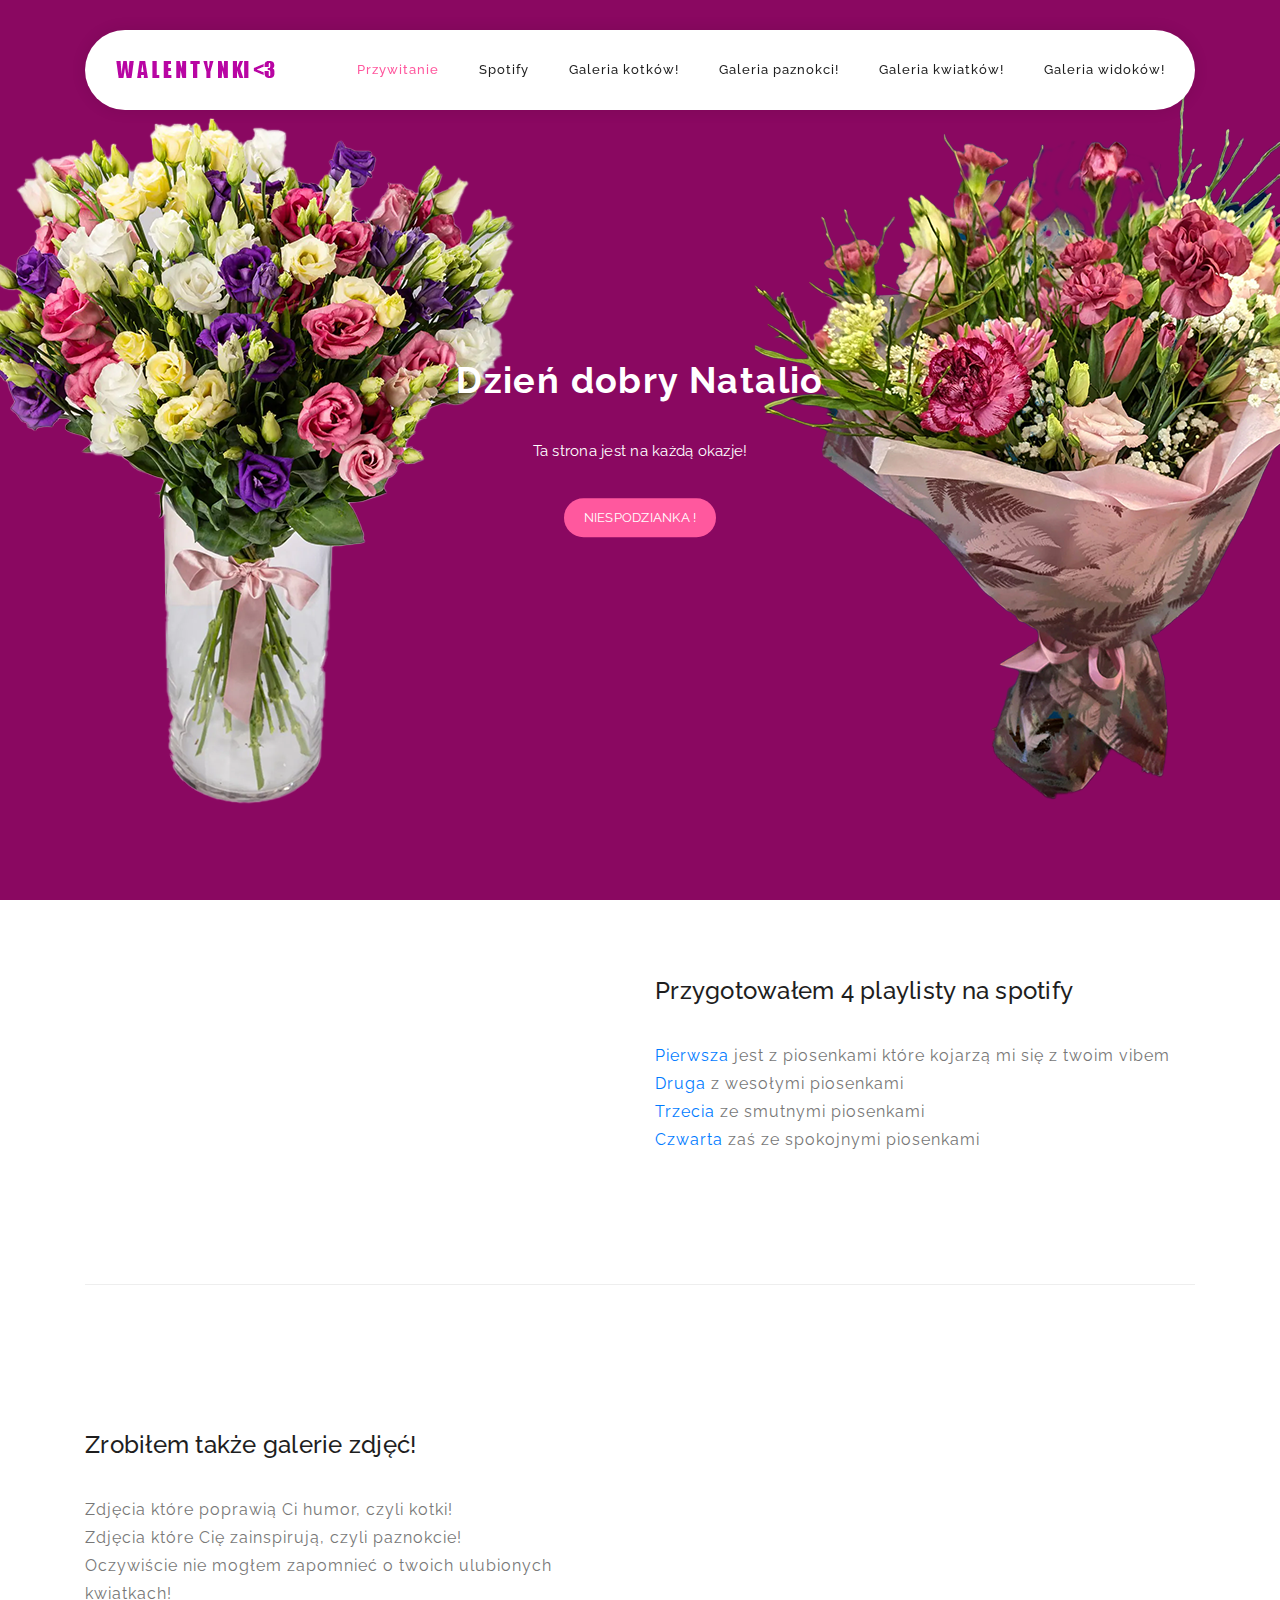
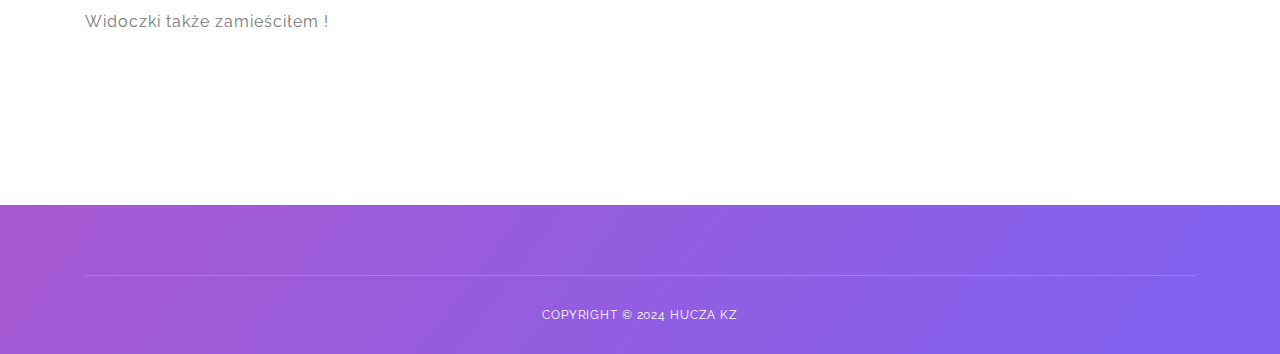
<file: index.html>
<!DOCTYPE html>
<html lang="en">

  <head>

    <meta charset="utf-8">
    <meta name="viewport" content="width=device-width, initial-scale=1, shrink-to-fit=no">
    <meta name="description" content="">
    <meta name="author" content="">
    <link href="https://fonts.googleapis.com/css?family=Raleway:100,300,400,500,700,900" rel="stylesheet">

    <title>Dzień walentynkowy!</title>


    <!-- Additional CSS Files -->
    <link rel="stylesheet" type="text/css" href="bootstrap.min.css">

    <link rel="stylesheet" type="text/css" href="font-awesome.css">

    <link rel="stylesheet" href="templatemo-softy-pinko.css">

    </head>
    
    <body>
    
   
    <div id="preloader">
        <div class="jumper">
            <div></div>
            <div></div>
            <div></div>
        </div>
    </div>  
   
    
    
   
    <header class="header-area header-sticky">
        <div class="container">
            <div class="row">
                <div class="col-12">
                    <nav class="main-nav">
                        
                        <a href="#" class="logo">
                            <img src="tak.png" alt=""/>
                        </a>

                        <ul class="nav">
                            <li><a href="#welcome" class="active">Przywitanie</a></li>
                            <li><a href="#features">Spotify</a></li>
                            <li><a href="galeria.html">Galeria kotków!</a></li>
                            <li><a href="galeria2.html">Galeria paznokci!</a></li>
                            <li><a href="galeria3.html">Galeria kwiatków!</a></li>
                            <li><a href="galeria4.html">Galeria widoków!</a></li>
                        </ul>
                        <a class='menu-trigger'>
                            <span>Menu</span>
                        </a>
                        <!-- ***** Menu End ***** -->
                    </nav>
                </div>
            </div>
        </div>
    </header>
    <!-- ***** Header Area End ***** -->

    <!-- ***** Welcome Area Start ***** -->
    <div class="welcome-area" id="welcome">

        <!-- ***** Header Text Start ***** -->
        <div class="header-text">
            <div class="container">
                <div class="row">
                    <div class="offset-xl-3 col-xl-6 offset-lg-2 col-lg-8 col-md-12 col-sm-12">
                        <h1><strong>Dzień dobry Natalio </strong></h1>
                        <p>Ta strona jest na każdą okazje!</p>
                        <a href="#features" class="main-button-slider">Niespodzianka !</a>
                    </div>
                </div>
            </div>
        </div>
        <!-- ***** Header Text End ***** -->
    </div>
    <!-- ***** Welcome Area End ***** -->


                     

    <!-- ***** Features Big Item Start ***** -->
    <section class="section padding-top-70 padding-bottom-0" id="features">
        <div class="container">
            <div class="row">
                <div class="col-lg-5 col-md-12 col-sm-12 align-self-center" data-scroll-reveal="enter left move 30px over 0.6s after 0.4s">
                    <img src="left-image.jpg" class="rounded img-fluid d-block mx-auto" alt="App">
                </div>
                <div class="col-lg-1"></div>
                <div class="col-lg-6 col-md-12 col-sm-12 align-self-center mobile-top-fix">
                    <div class="left-heading">
                        <h2 class="section-title">Przygotowałem 4 playlisty na spotify</h2>
                    </div>
                    <div class="left-text">
                        <p><a href="https://open.spotify.com/playlist/1sFupx4uIuxui3lH88UB7s?si=998b97cf37724c40">Pierwsza</a> jest z piosenkami które kojarzą mi się z twoim vibem <br>
                           <a href="https://open.spotify.com/playlist/5aAUSYnxn0DNm8LVmJOVb5?si=1ad66cbda58842b8">Druga</a> z wesołymi piosenkami <br>
                           <a href="https://open.spotify.com/playlist/7mNsiKdCNtnlymwlHcGrcK?si=9ebf516b6d144d89">Trzecia</a> ze smutnymi piosenkami <br>
                           <a href="https://open.spotify.com/playlist/5DYxeDAfXw1jCLwtUUW48h?si=2c1bac563b894165">Czwarta</a> zaś ze spokojnymi piosenkami</p>
                    </div>
                </div>
            </div>
            <div class="row">
                <div class="col-lg-12">
                    <div class="hr"></div>
                </div>
            </div>
        </div>
    </section>
    <!-- ***** Features Big Item End ***** -->

    <!-- ***** Features Big Item Start ***** -->
    <section class="section padding-bottom-100">
        <div class="container">
            <div class="row">
                <div class="col-lg-6 col-md-12 col-sm-12 align-self-center mobile-bottom-fix">
                    <div class="left-heading">
                        <h2 class="section-title">Zrobiłem także galerie zdjęć!</h2>
                    </div>
                    <div class="left-text">
                        <p>Zdjęcia które poprawią Ci humor, czyli kotki! <br>
                           Zdjęcia które Cię zainspirują, czyli paznokcie!<br>
                           Oczywiście nie mogłem zapomnieć o twoich ulubionych kwiatkach!<br>
                           Widoczki także zamieściłem ! </p>
                    </div>
                </div>
                <div class="col-lg-1"></div>
                <div class="col-lg-5 col-md-12 col-sm-12 align-self-center mobile-bottom-fix-big" data-scroll-reveal="enter right move 30px over 0.6s after 0.4s">
                   <a href="galeria.html"> <img src="right-image.png" class="rounded img-fluid d-block mx-auto" alt="App" > </a>
                </div>
            </div>
        </div>
    </section>
    <!-- ***** Features Big Item End ***** -->




    
    
    <!-- ***** Footer Start ***** -->
    <footer>
        <div class="container">
            <div class="row">
                <div class="col-lg-12 col-md-12 col-sm-12">
                    <ul class="social">

                    </ul>
                </div>
            </div>
            <div class="row">
                <div class="col-lg-12">
                    <p class="copyright">Copyright &copy; 2024 hucza KZ</p>
                </div>
            </div>
        </div>
    </footer>
    
    <!-- jQuery -->
    <script src="jquery-2.1.0.min.js"></script>

    <!-- Bootstrap -->
    <script src="popper.js"></script>
    <script src="bootstrap.min.js"></script>

    <!-- Plugins -->
    <script src="scrollreveal.min.js"></script>
    <script src="waypoints.min.js"></script>
    <script src="jquery.counterup.min.js"></script>
    <script src="imgfix.min.js"></script> 
    
    <!-- Global Init -->
    <script src="custom.js"></script>

  </body>
</html>
</file>
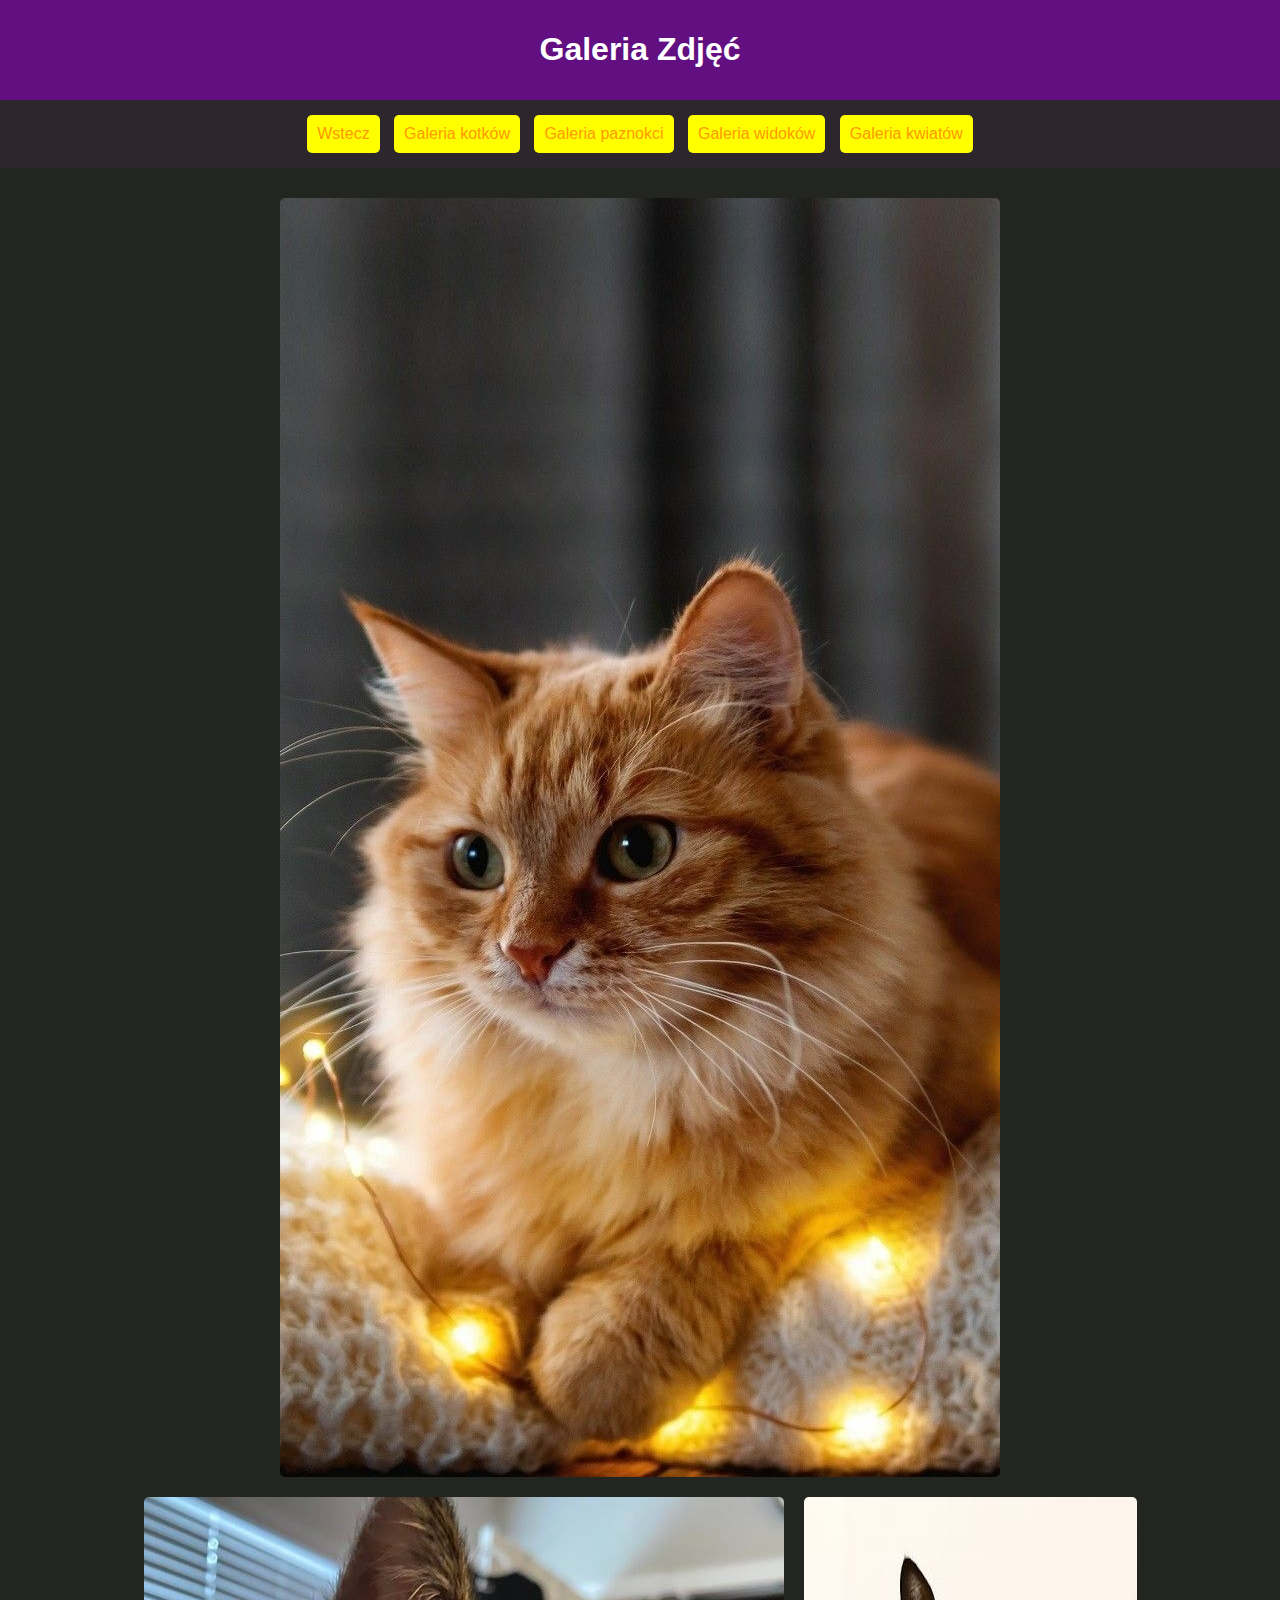
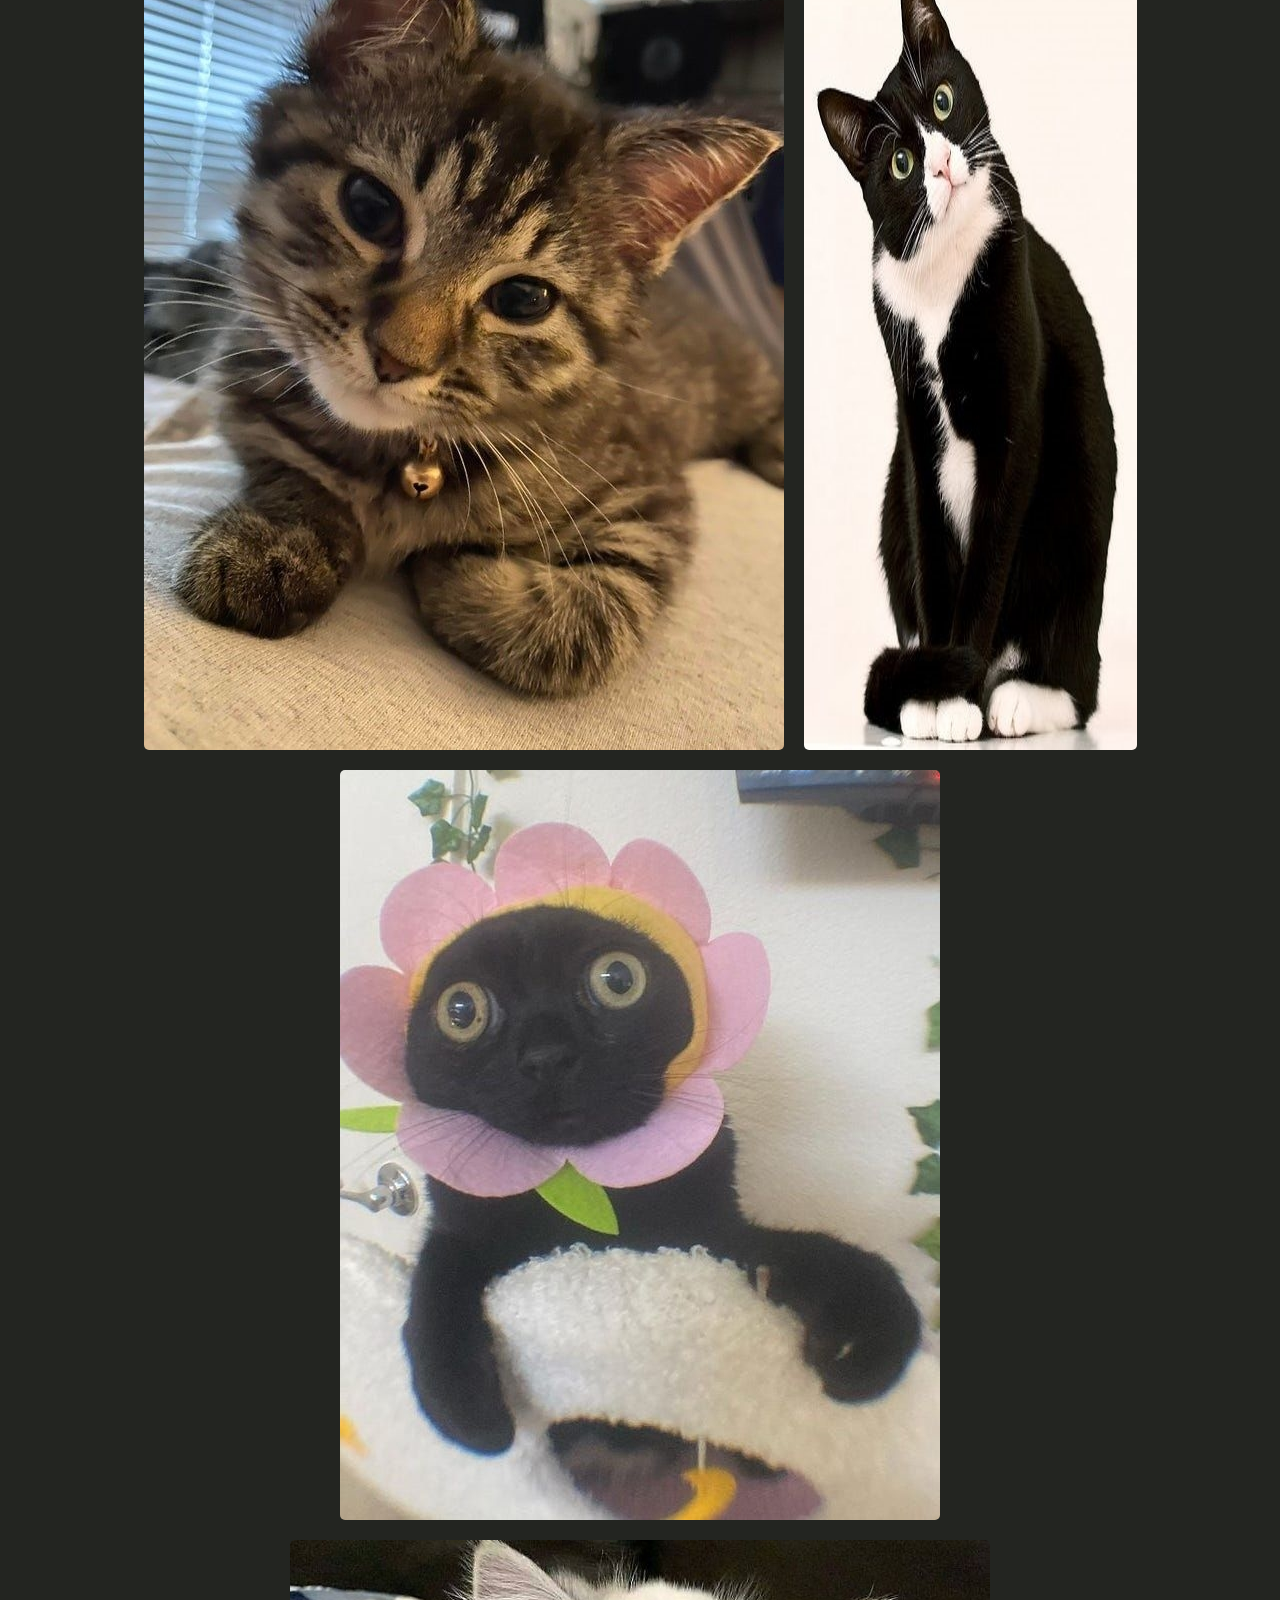
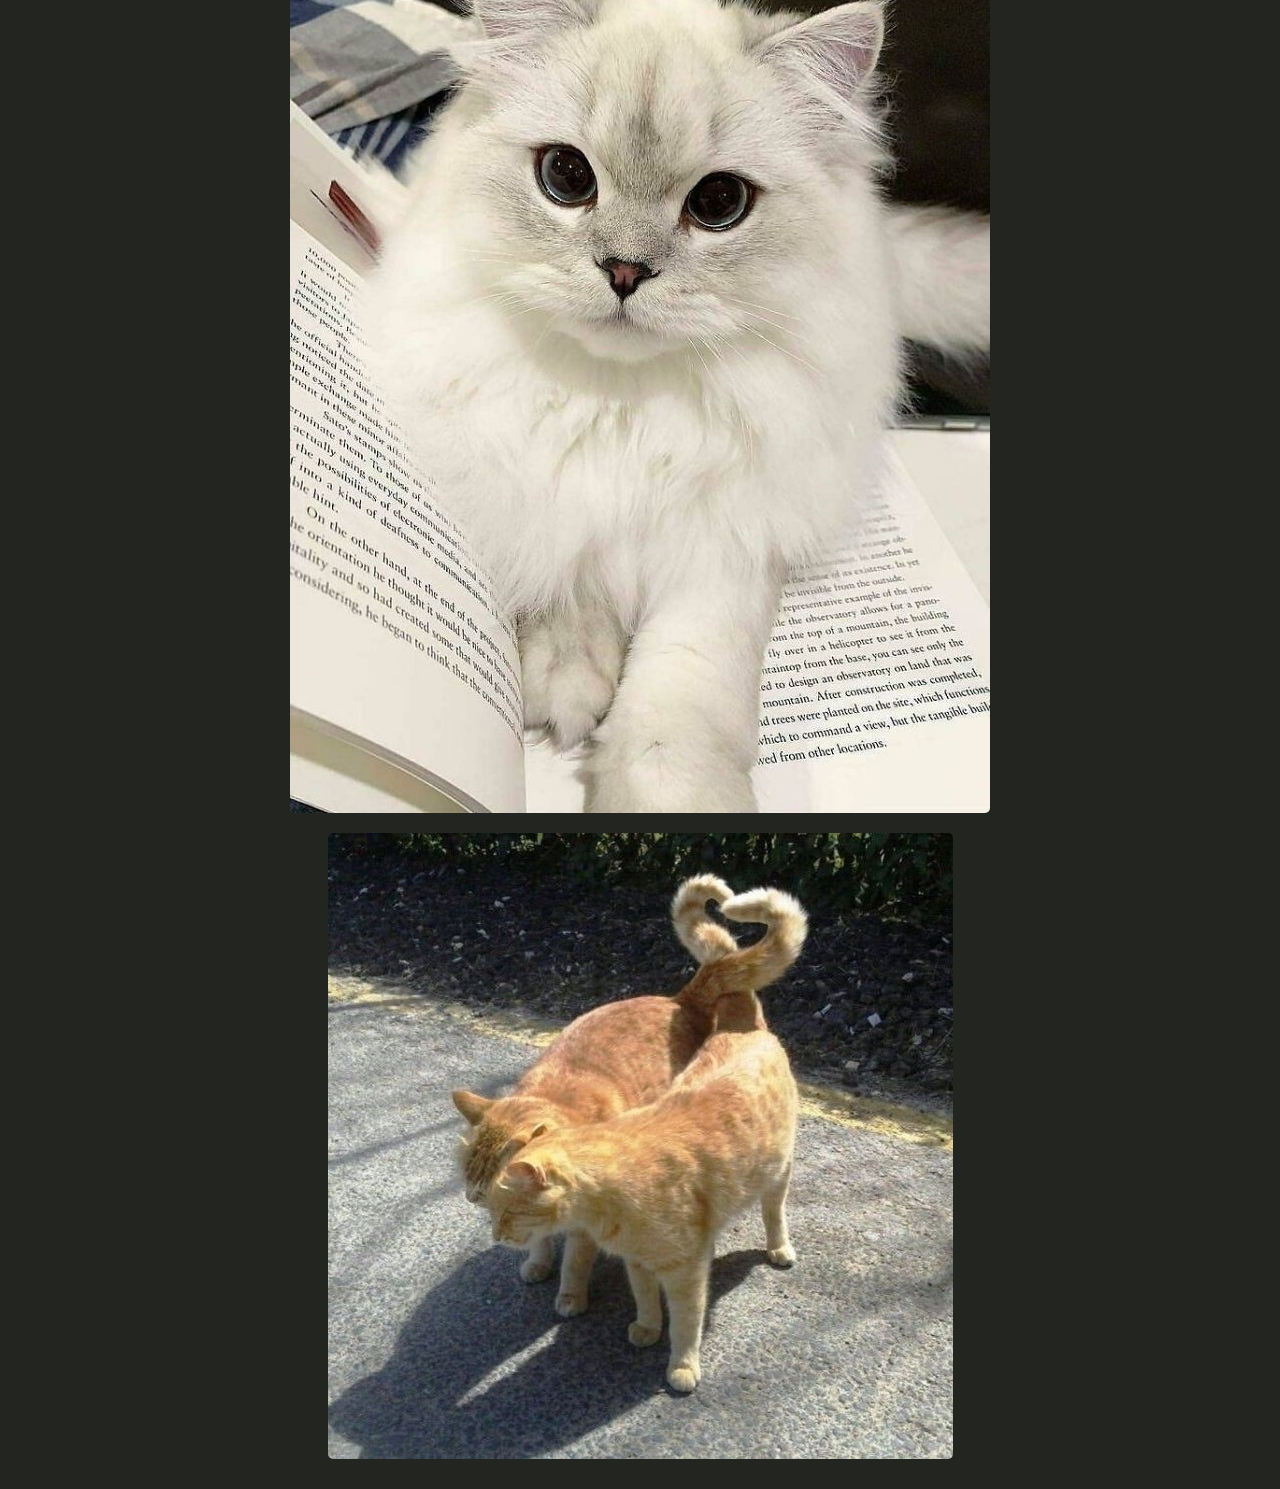
<file: galeria.html>
<!DOCTYPE html>
<html lang="en">
<head>
    <meta charset="UTF-8">
    <meta name="viewport" content="width=device-width, initial-scale=1.0">
    <title>Galeria Zdjęć</title>
    <style>
        body {
            background-color: rgb(35, 37, 33);
            margin: 0;
            font-family: Arial, sans-serif;
        }

        header {
            background-color: rgb(97, 15, 129);
            padding: 10px;
            text-align: center;
            color: white;
        }

        nav {
            background-color: rgb(46, 38, 45);
            text-align: center;
            padding: 10px;
        }

        nav a {
            display: inline-block;
            padding: 10px;
            margin: 5px;
            background-color: #ff0;
            color: #f90;
            text-decoration: none;
            border-radius: 5px;
        }

        section {
            display: flex;
            flex-wrap: wrap;
            justify-content: center;
            padding: 20px;
        }

        img {
            
    max-width: 100%;
    max-height: 100%;
    height: auto;
    margin: 10px;
    border-radius: 5px;
}

        
    </style>
</head>
<body>

    <header>
        <h1>Galeria Zdjęć</h1>
    </header>

    <nav>
        <a href="index.html">Wstecz</a>
        <a href="galeria.html">Galeria kotków</a>
        <a href="galeria2.html">Galeria paznokci</a>
        <a href="galeria3.html">Galeria widoków</a>
        <a href="galeria4.html">Galeria kwiatów</a>
    </nav>

    <section>
        <img src="kot11.jpg">
        <img src="kot22.jpg">
        <img src="kot33.jpg">
        <img src="kot44.jpg">
        <img src="kot55.jpg">
        <img src="kot66.jpg">
    </section>

</body>
</html>
</file>
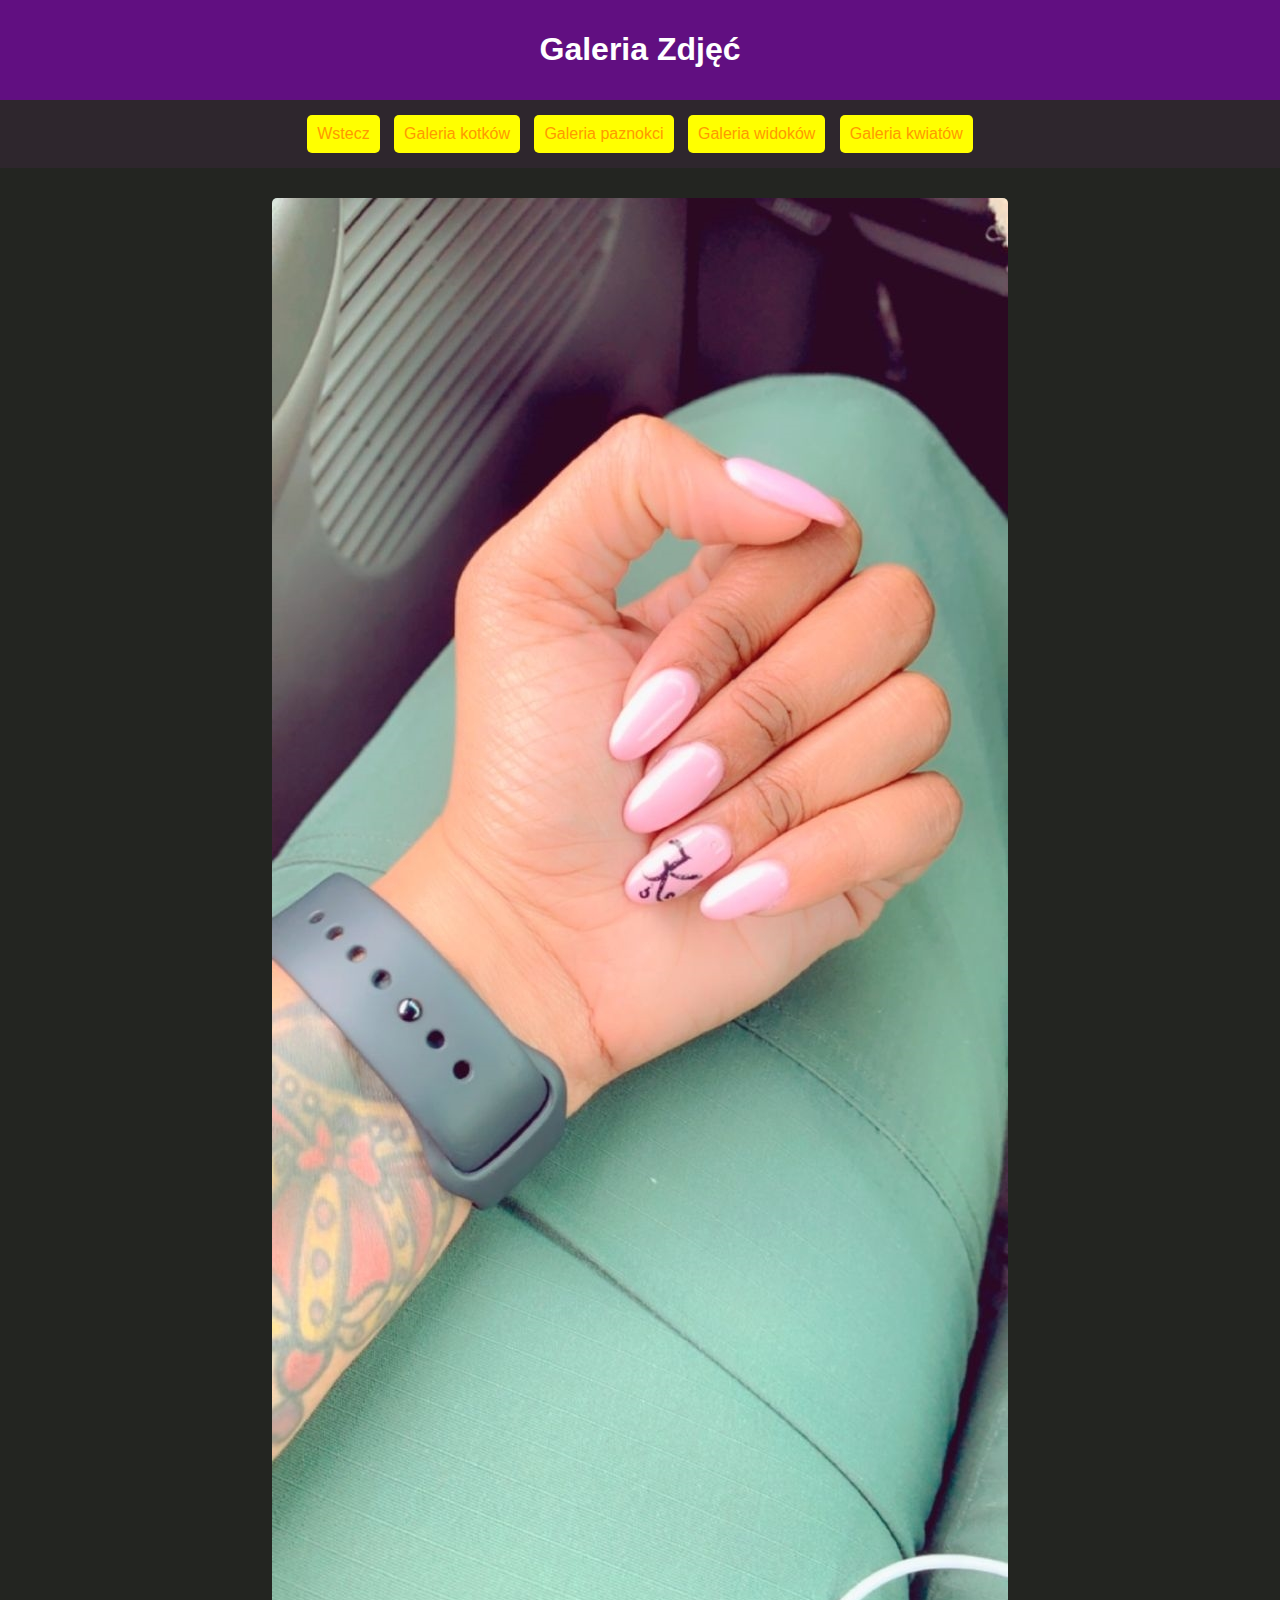
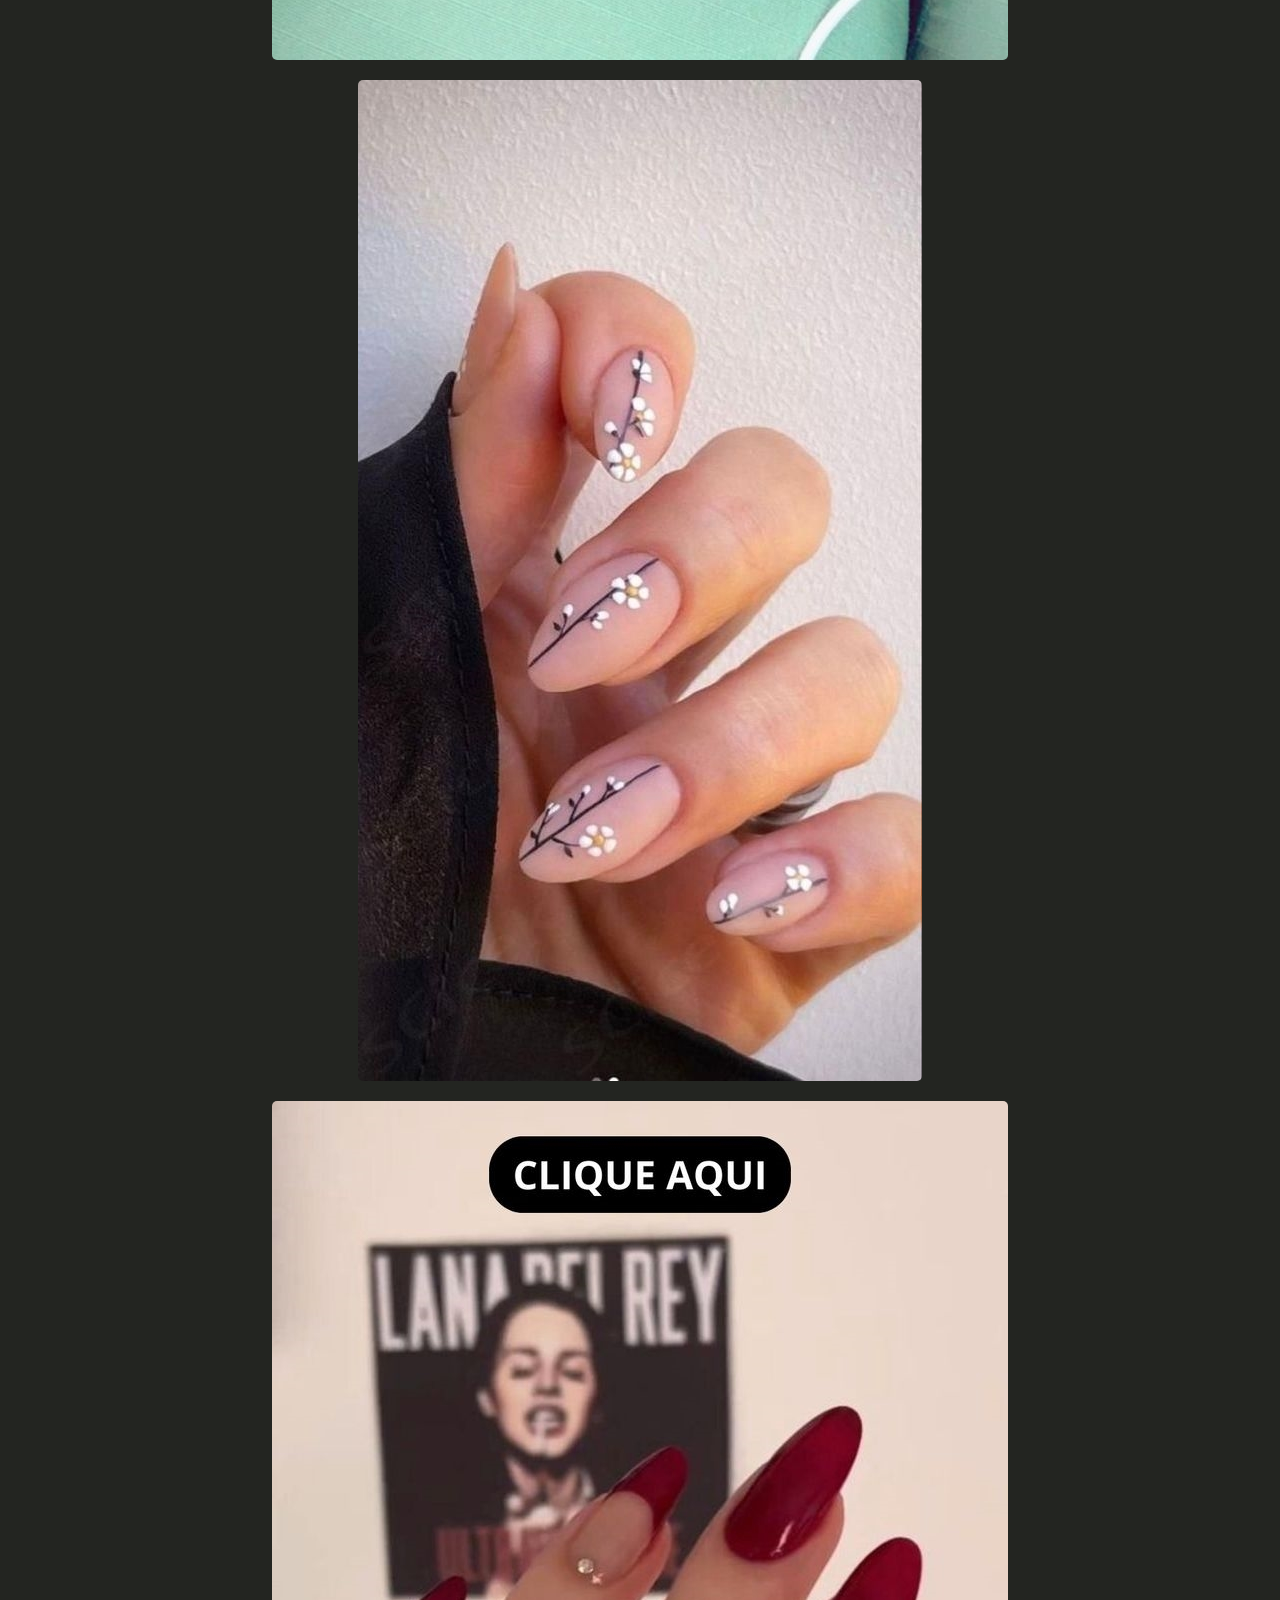
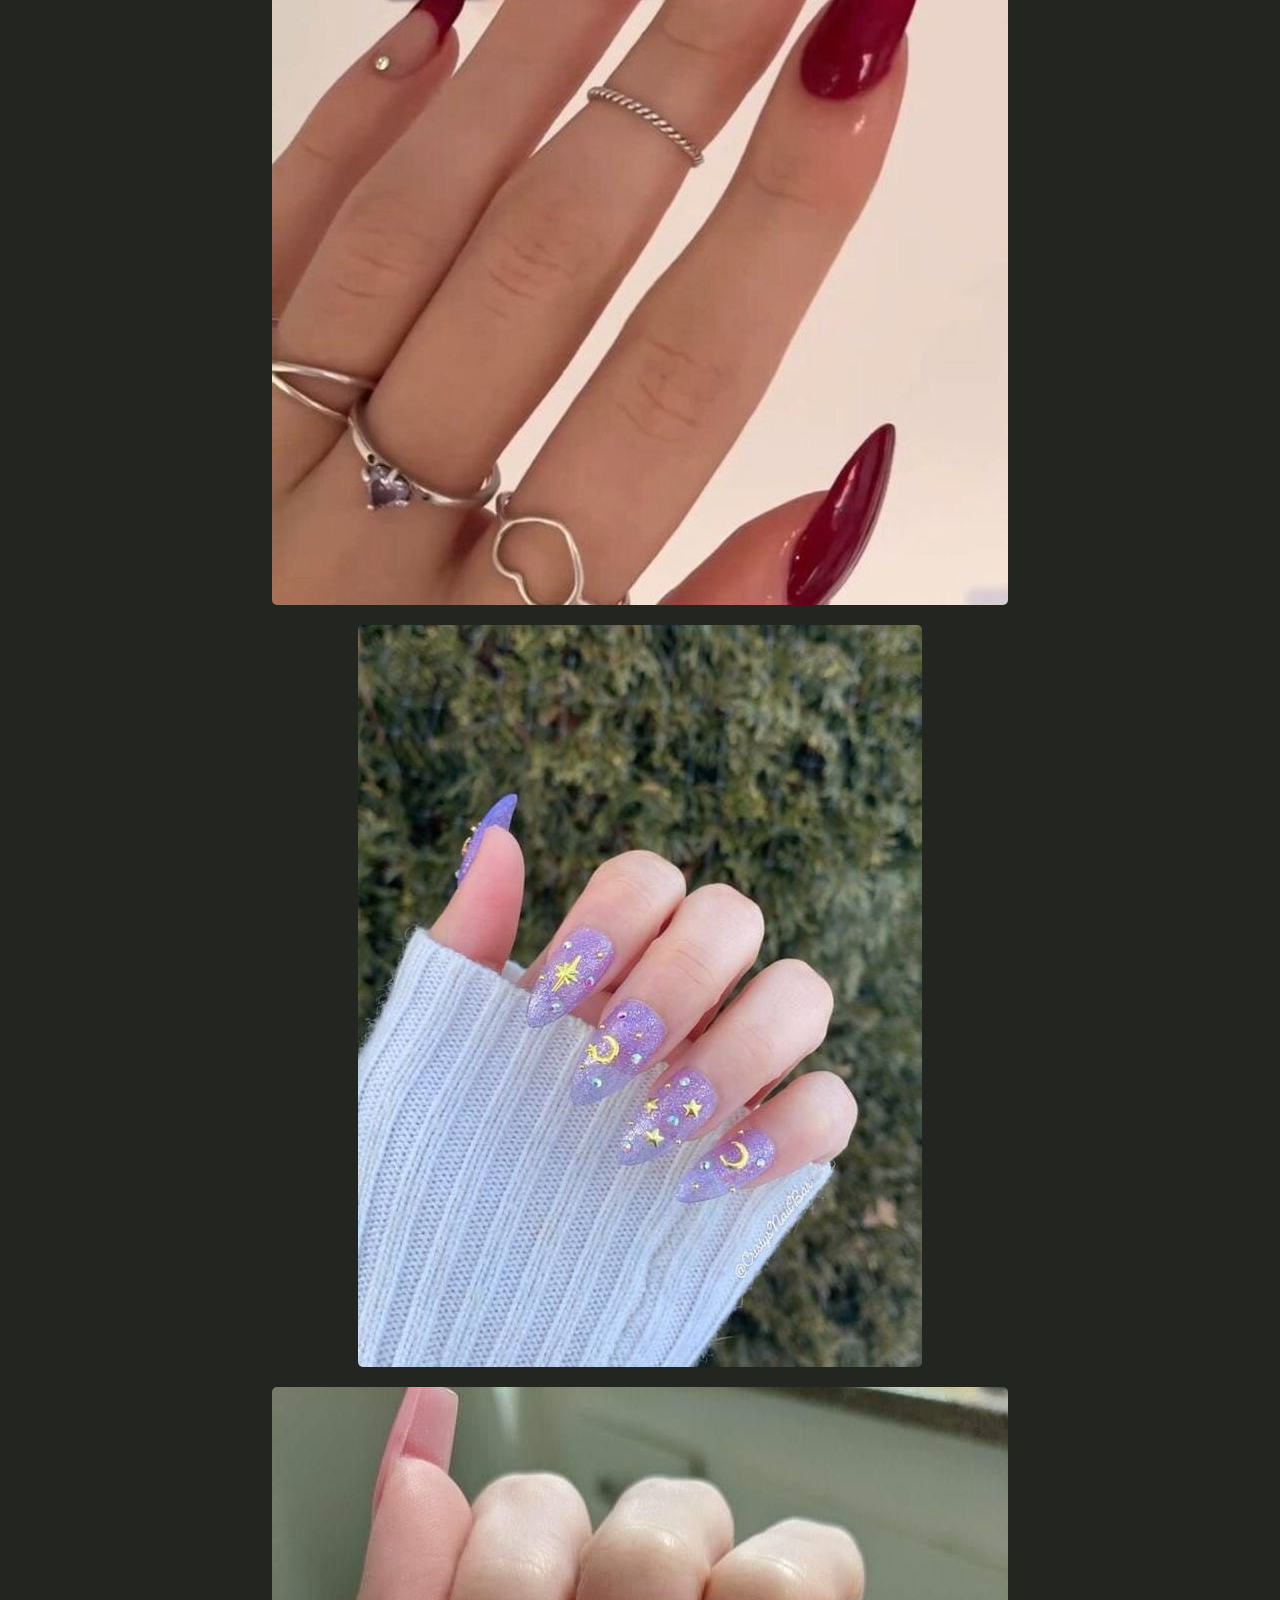
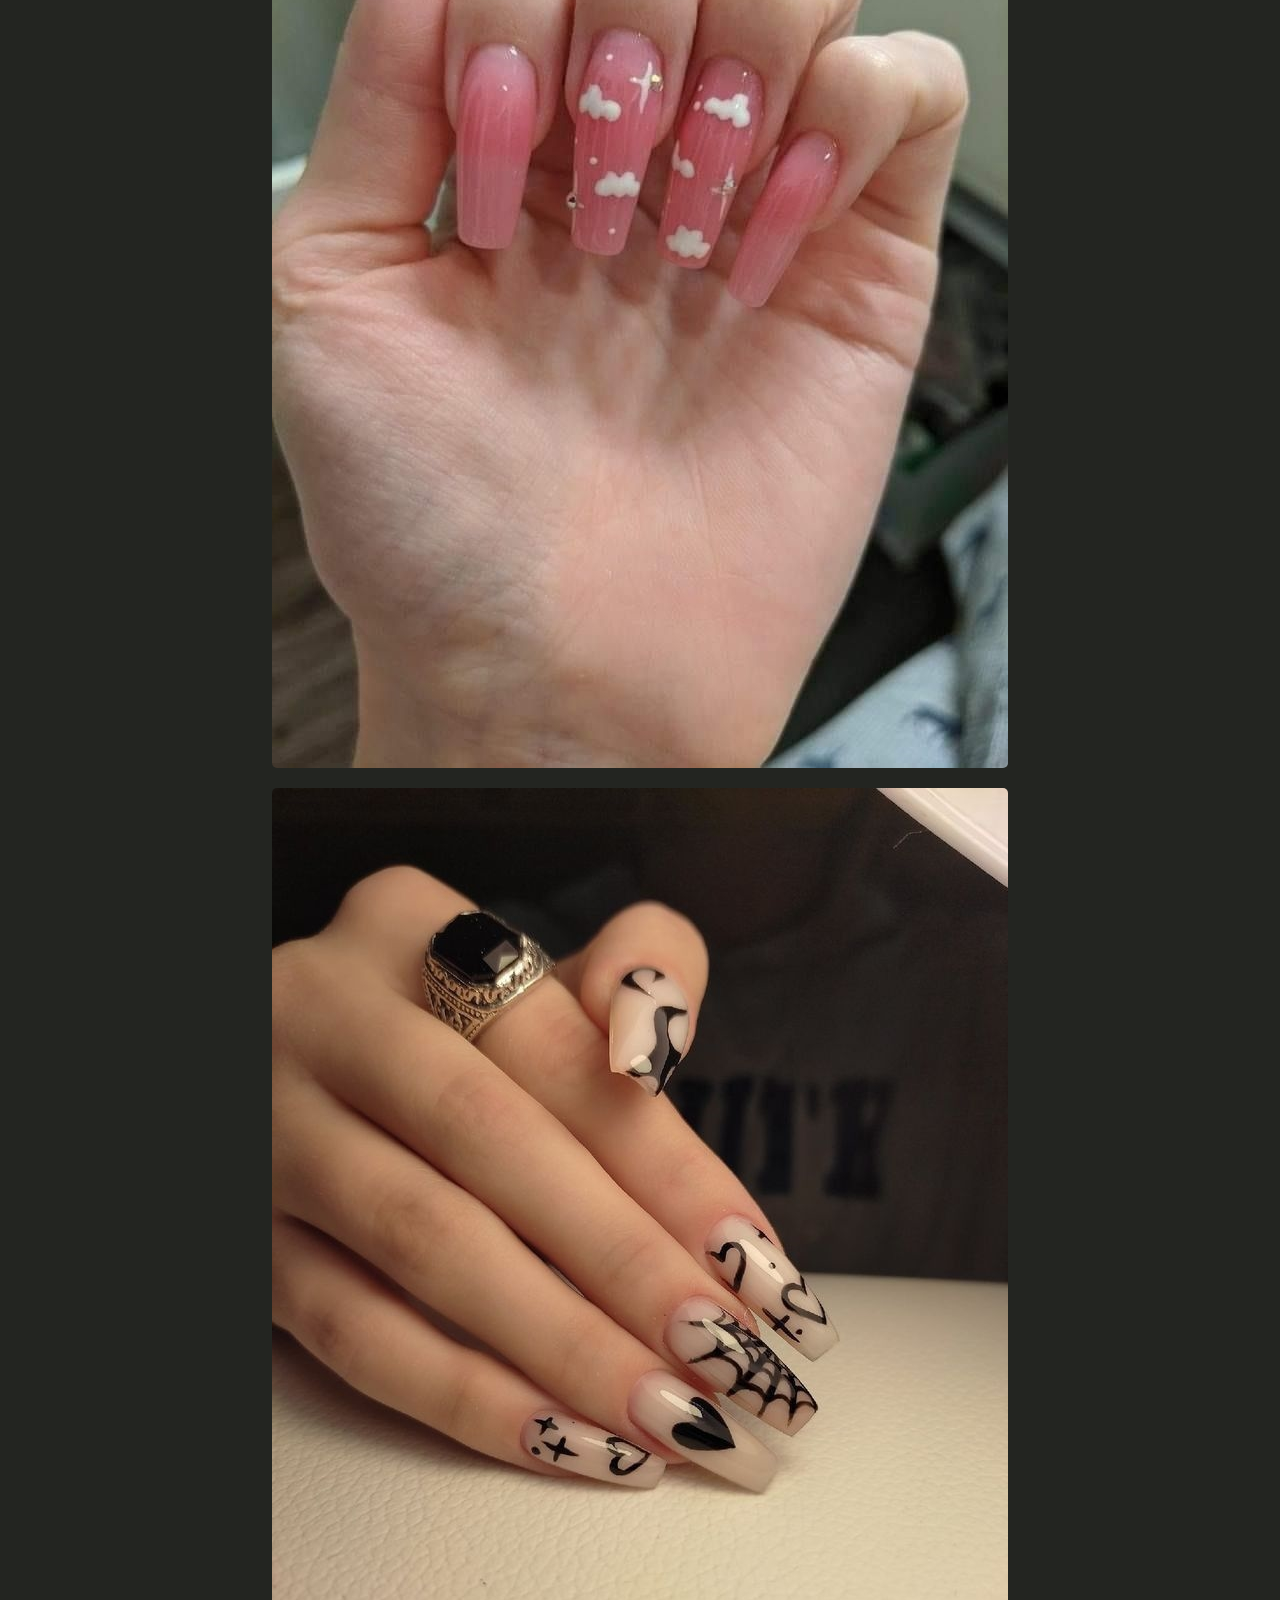
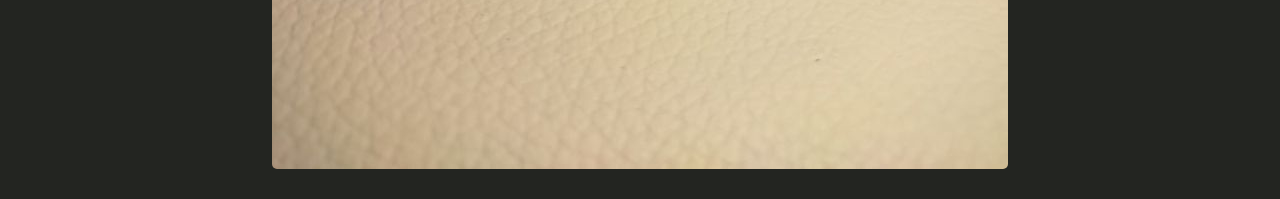
<file: galeria2.html>
<!DOCTYPE html>
<html lang="en">
<head>
    <meta charset="UTF-8">
    <meta name="viewport" content="width=device-width, initial-scale=1.0">
    <title>Galeria Zdjęć</title>
    <style>
        body {
            background-color: rgb(35, 37, 33);
            margin: 0;
            font-family: Arial, sans-serif;
        }

        header {
            background-color: rgb(97, 15, 129);
            padding: 10px;
            text-align: center;
            color: white;
        }

        nav {
            background-color: rgb(46, 38, 45);
            text-align: center;
            padding: 10px;
        }

        nav a {
            display: inline-block;
            padding: 10px;
            margin: 5px;
            background-color: #ff0;
            color: #f90;
            text-decoration: none;
            border-radius: 5px;
        }

        section {
            display: flex;
            flex-wrap: wrap;
            justify-content: center;
            padding: 20px;
        }

        img {
            
    max-width: 100%;
    max-height: 100%;
    height: auto;
    margin: 10px;
    border-radius: 5px;
}

        
    </style>
</head>
<body>

    <header>
        <h1>Galeria Zdjęć</h1>
    </header>

    <nav>
        <a href="index.html">Wstecz</a>
        <a href="galeria.html">Galeria kotków</a>
        <a href="galeria2.html">Galeria paznokci</a>
        <a href="galeria3.html">Galeria widoków</a>
        <a href="galeria4.html">Galeria kwiatów</a>
    </nav>

    <section>
        <img src="paznokcie1.jpg">
        <img src="paznokcie2.jpg">
        <img src="paznokcie3.jpg">
        <img src="paznokcie4.jpg">
        <img src="paznokcie5.jpg">
        <img src="paznokcie6.jpg">
    </section>

</body>
</html>
</file>
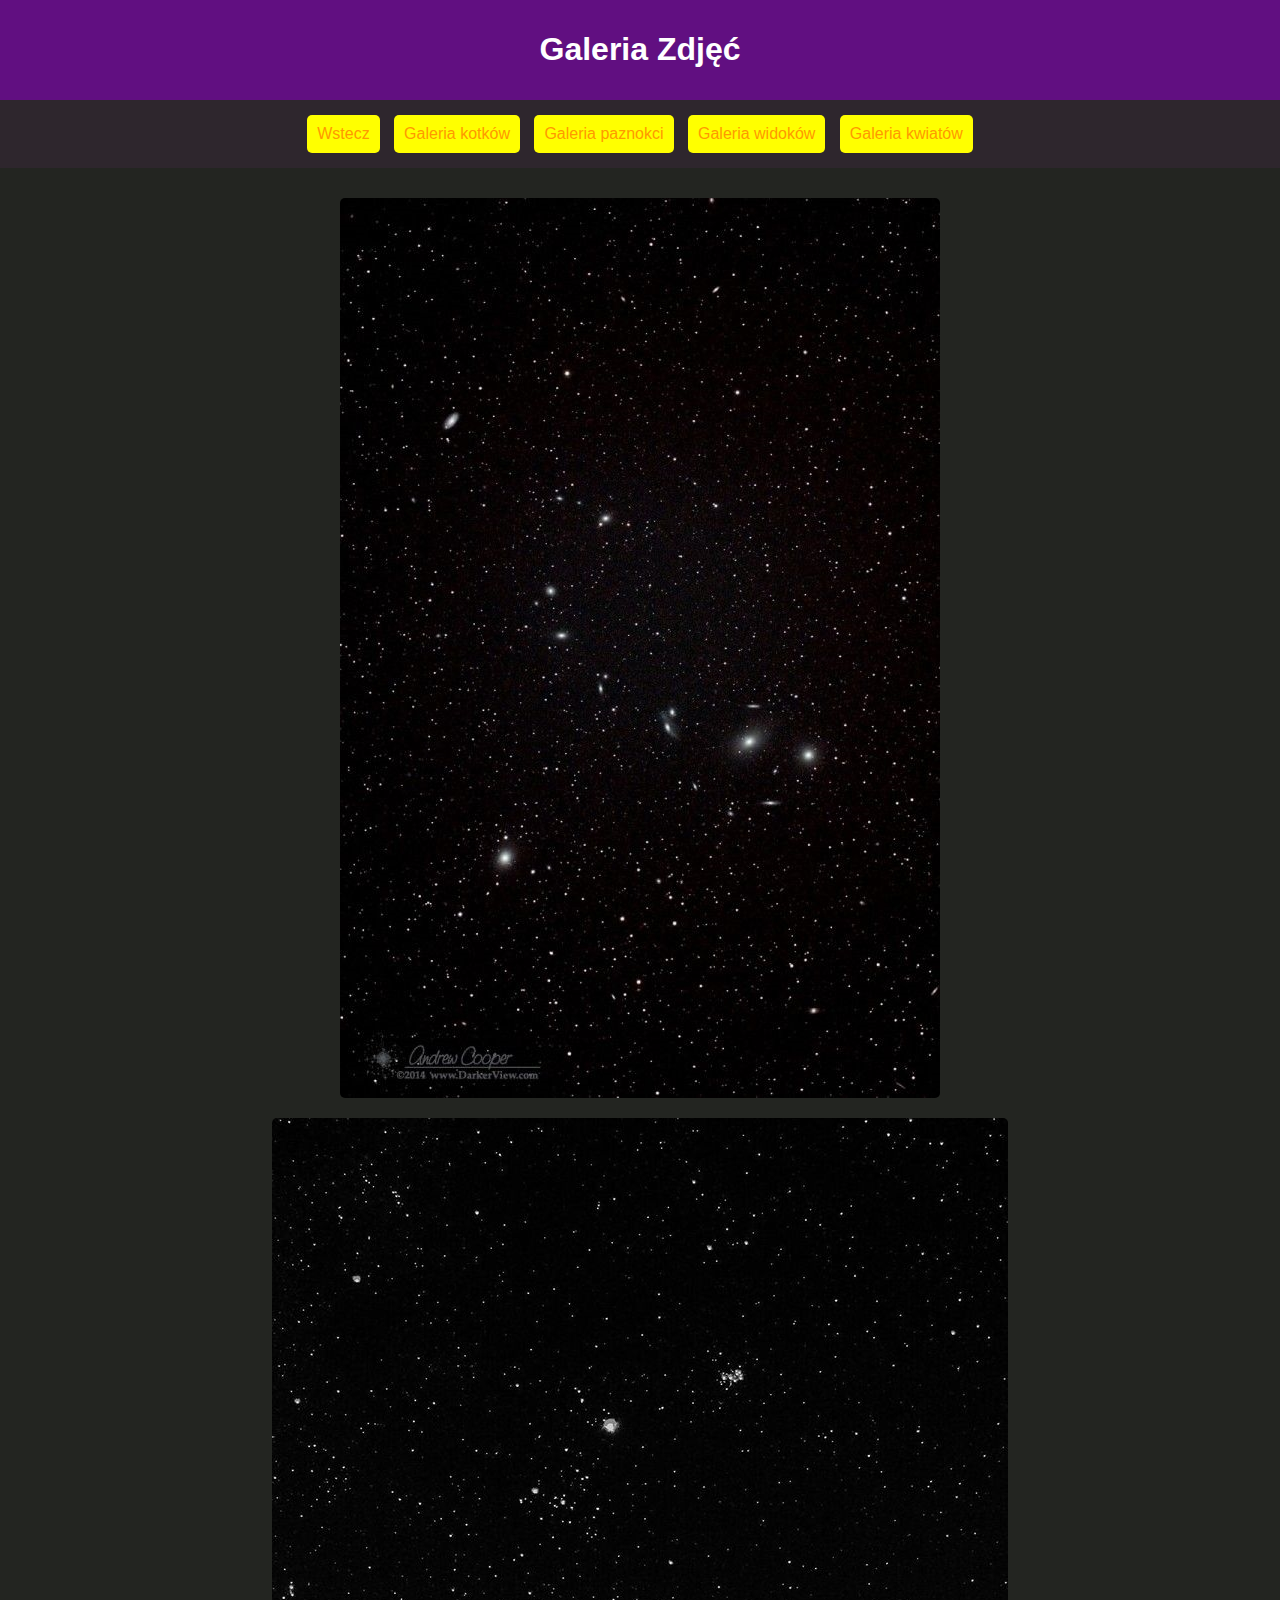
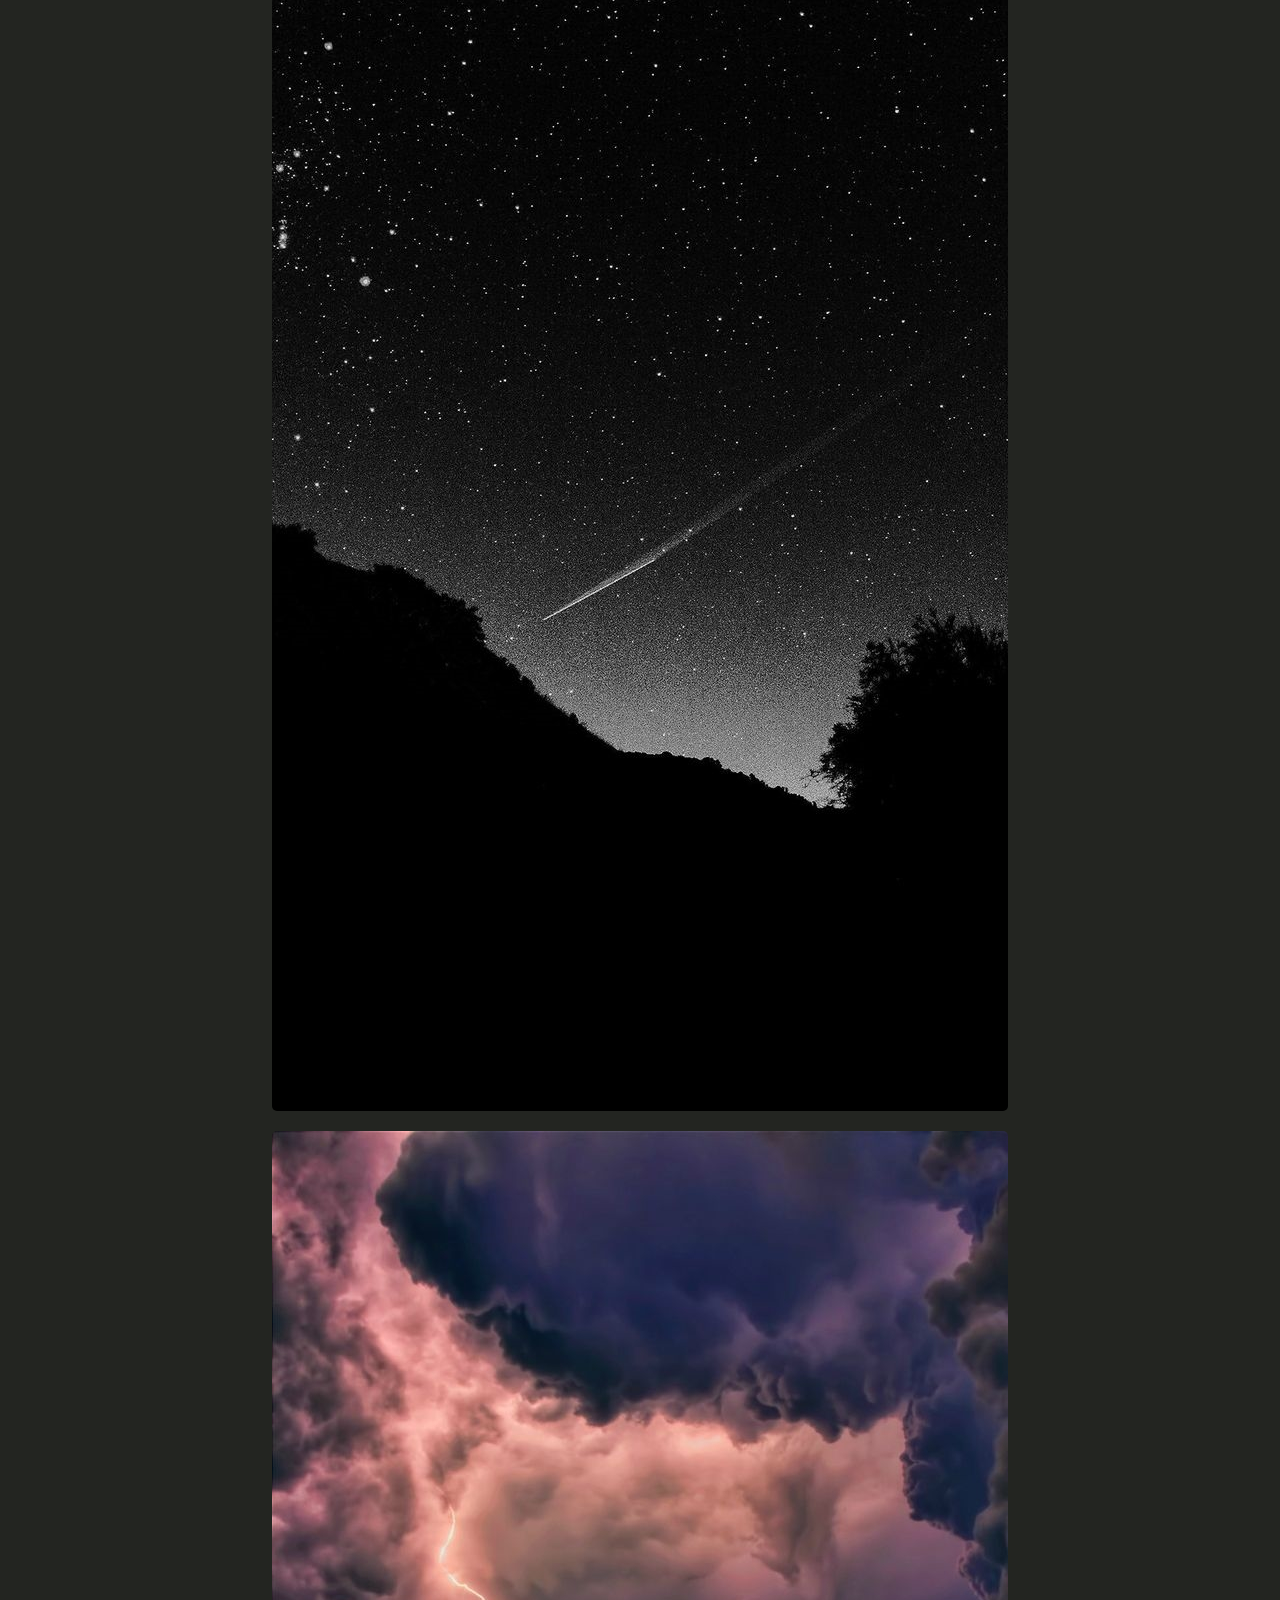
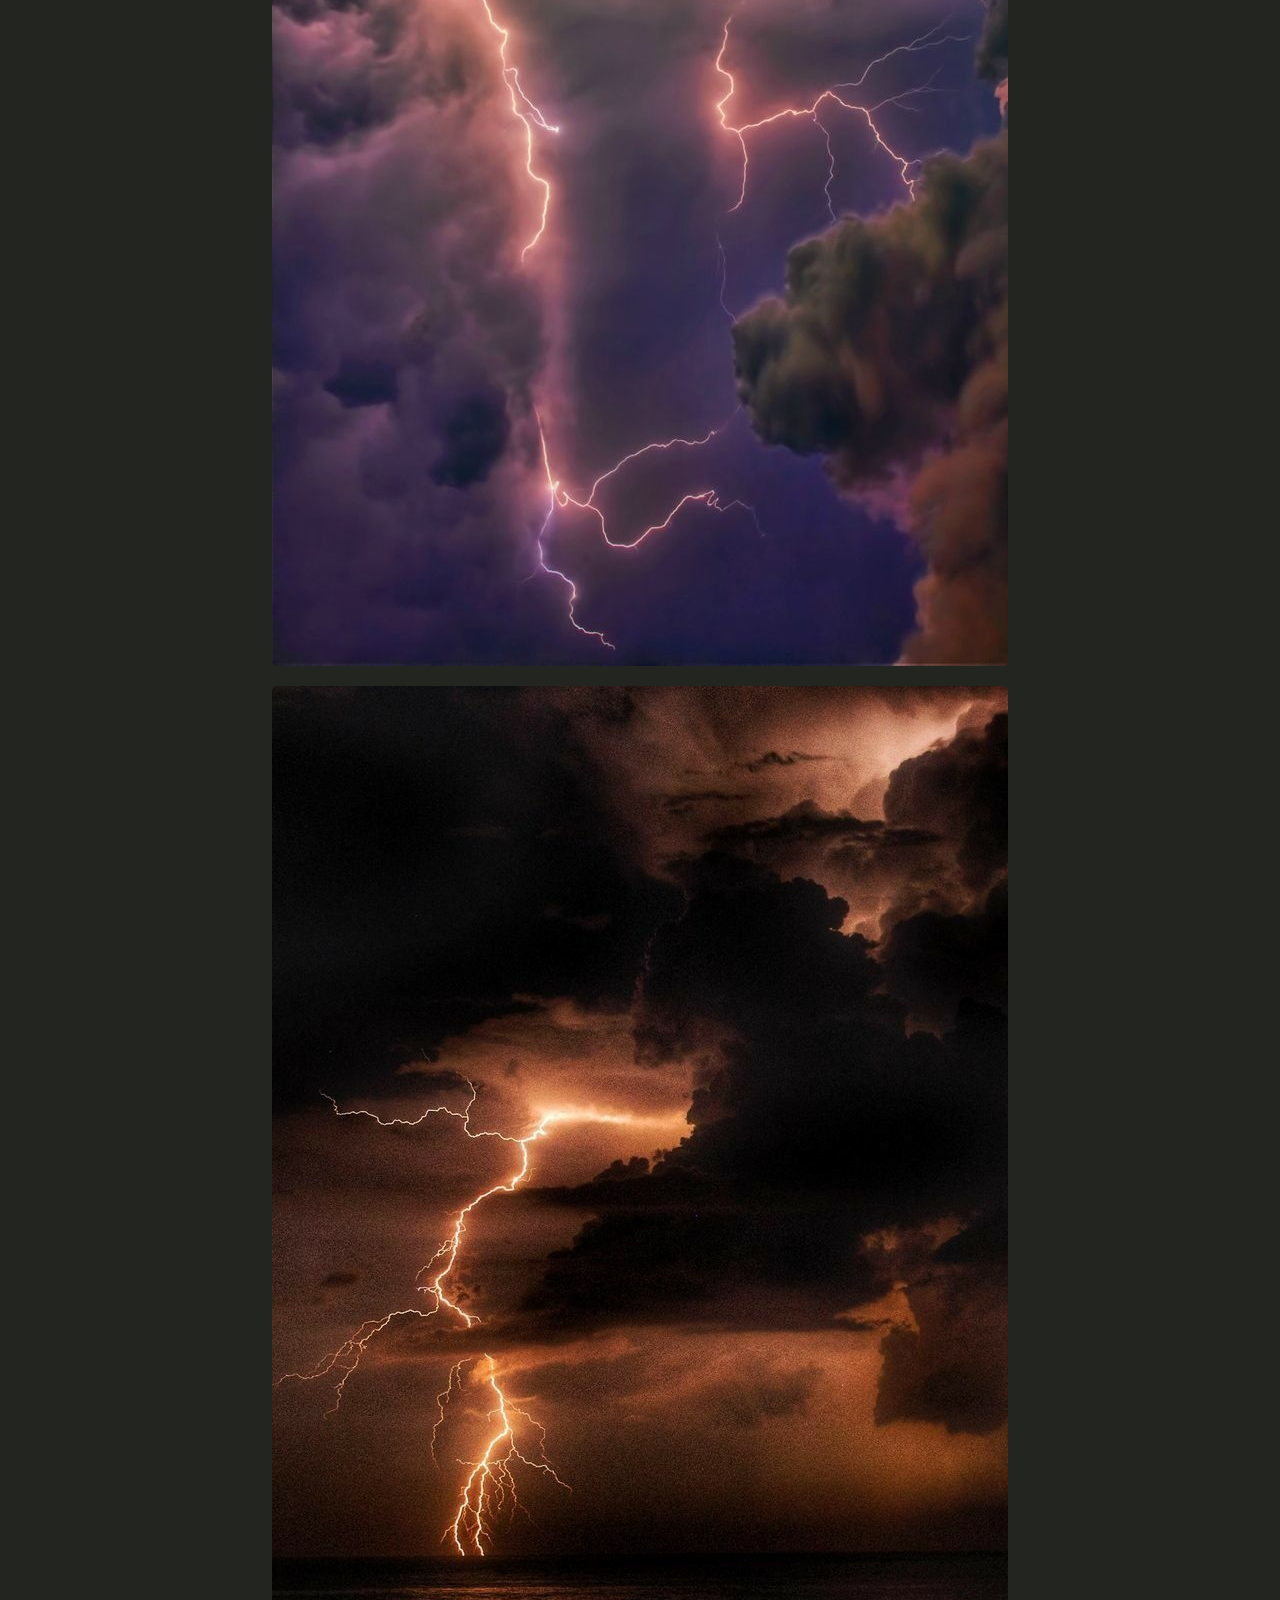
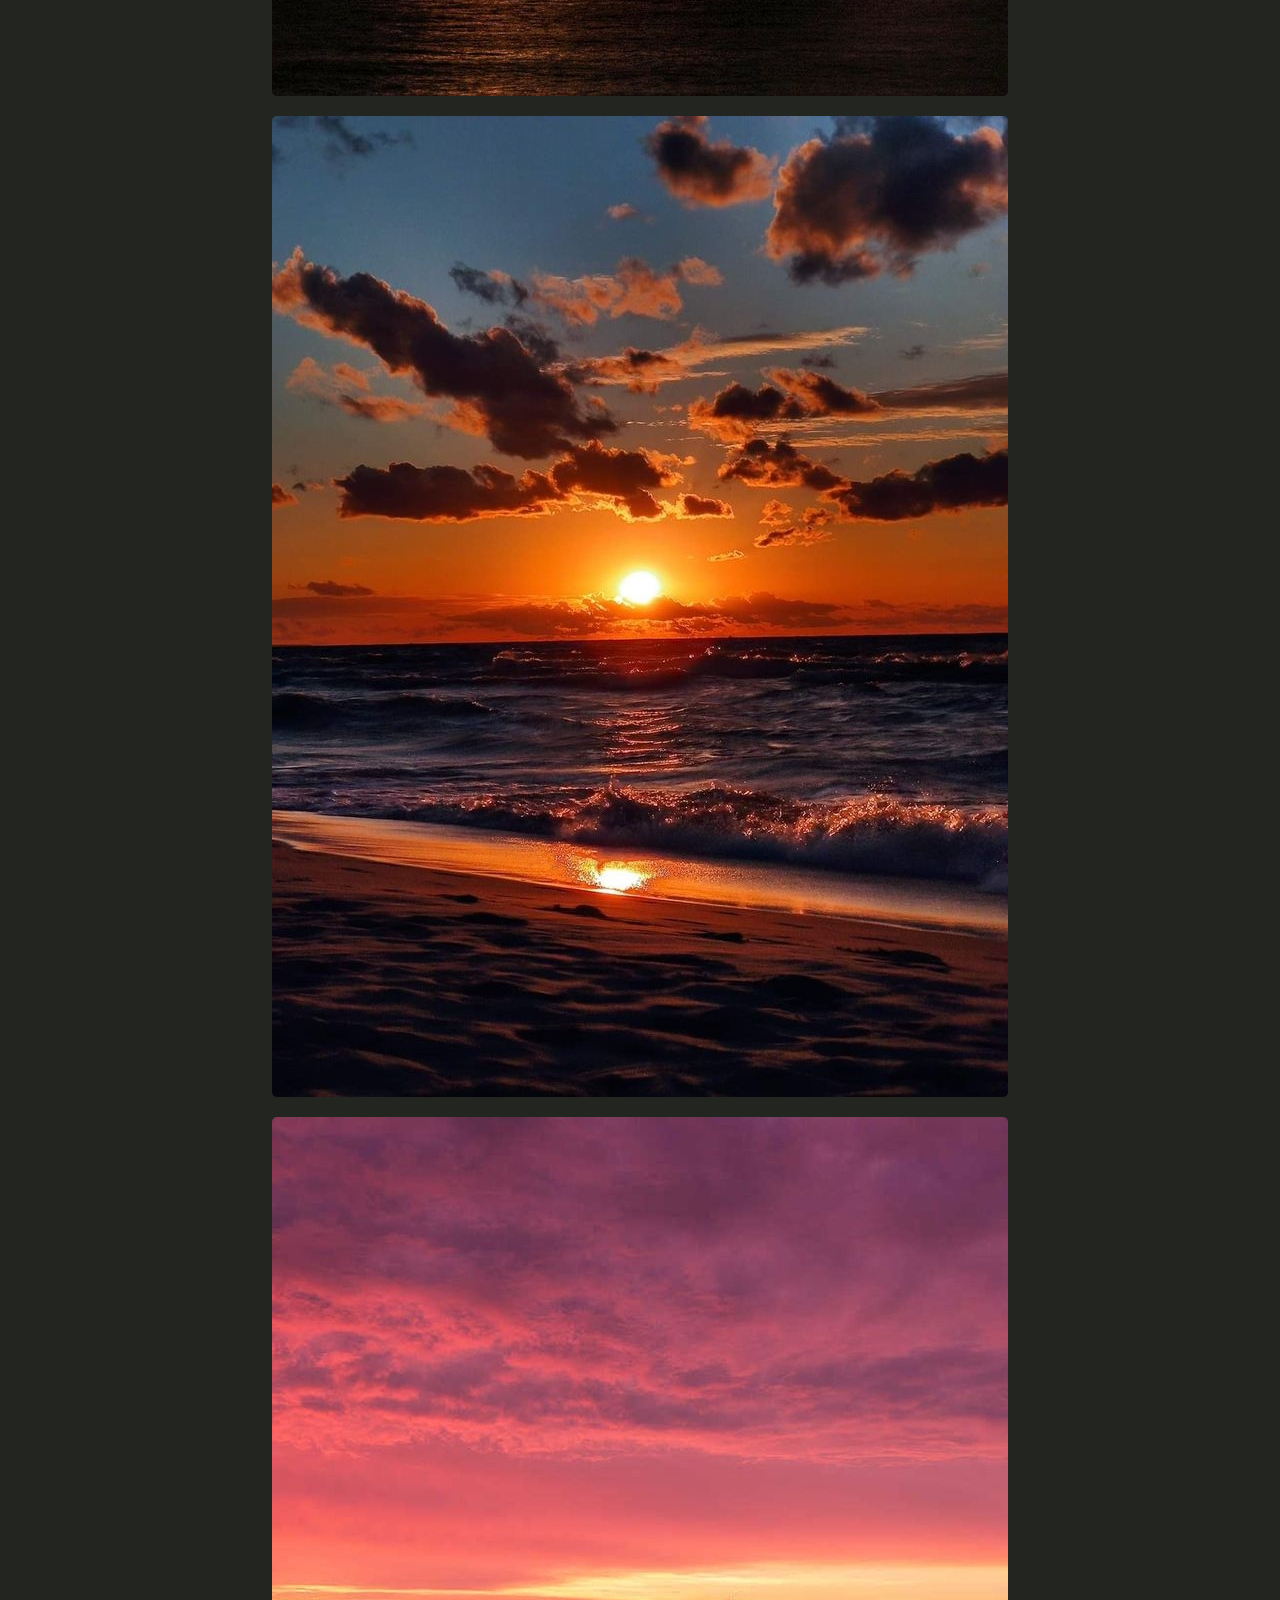
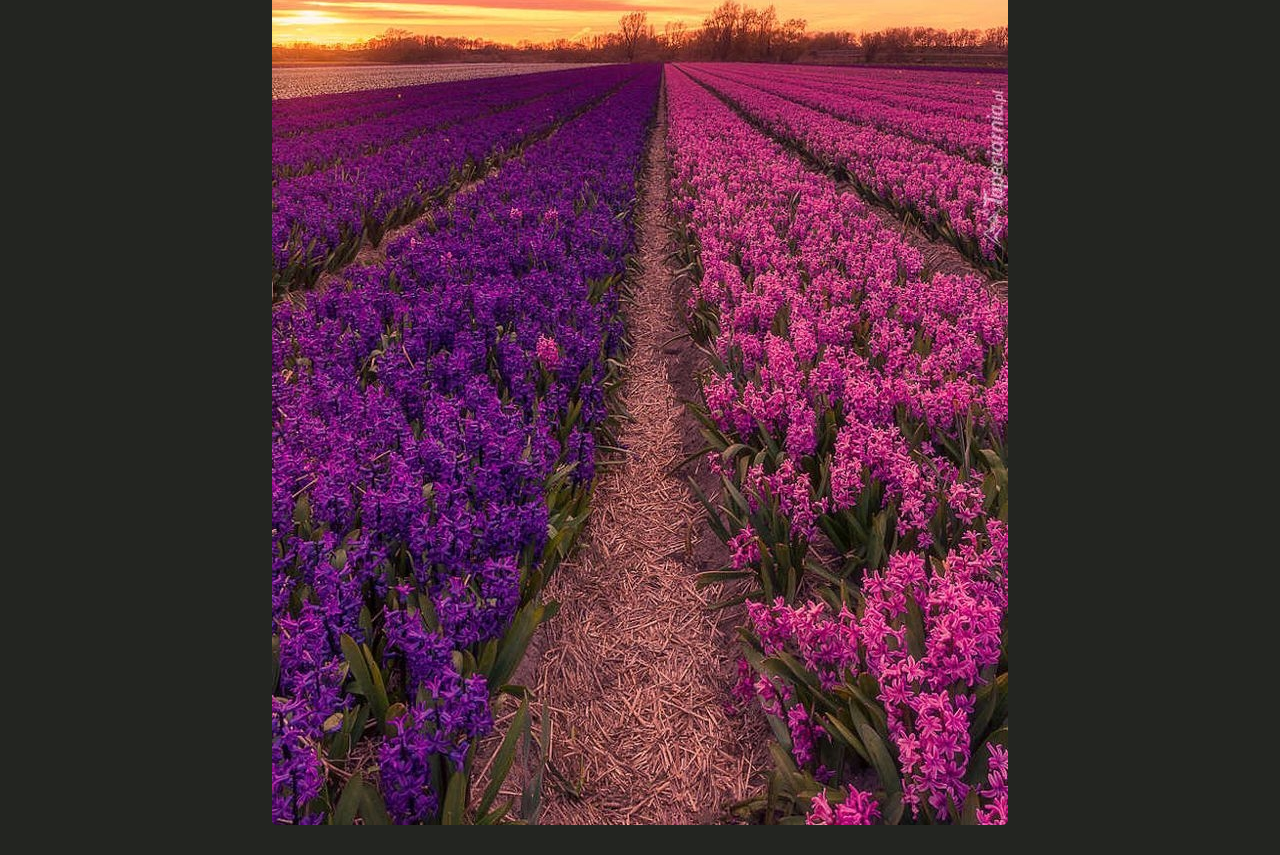
<file: galeria3.html>
<!DOCTYPE html>
<html lang="en">
<head>
    <meta charset="UTF-8">
    <meta name="viewport" content="width=device-width, initial-scale=1.0">
    <title>Galeria Zdjęć</title>
    <style>
        body {
            background-color: rgb(35, 37, 33);
            margin: 0;
            font-family: Arial, sans-serif;
        }

        header {
            background-color: rgb(97, 15, 129);
            padding: 10px;
            text-align: center;
            color: white;
        }

        nav {
            background-color: rgb(46, 38, 45);
            text-align: center;
            padding: 10px;
        }

        nav a {
            display: inline-block;
            padding: 10px;
            margin: 5px;
            background-color: #ff0;
            color: #f90;
            text-decoration: none;
            border-radius: 5px;
        }

        section {
            display: flex;
            flex-wrap: wrap;
            justify-content: center;
            padding: 20px;
        }

        img {
            
    max-width: 100%;
    max-height: 100%;
    height: auto;
    margin: 10px;
    border-radius: 5px;
}

        
    </style>
</head>
<body>

    <header>
        <h1>Galeria Zdjęć</h1>
    </header>

    <nav>
        <a href="index.html">Wstecz</a>
        <a href="galeria.html">Galeria kotków</a>
        <a href="galeria2.html">Galeria paznokci</a>
        <a href="galeria3.html">Galeria widoków</a>
        <a href="galeria4.html">Galeria kwiatów</a>
    </nav>

    <section>
        <img src="widok1.jpg">
        <img src="widok2.jpg">
        <img src="widok3.jpg">
        <img src="widok4.jpg">
        <img src="widok5.jpg">
        <img src="widok6.jpg">
    </section>

</body>
</html>
</file>
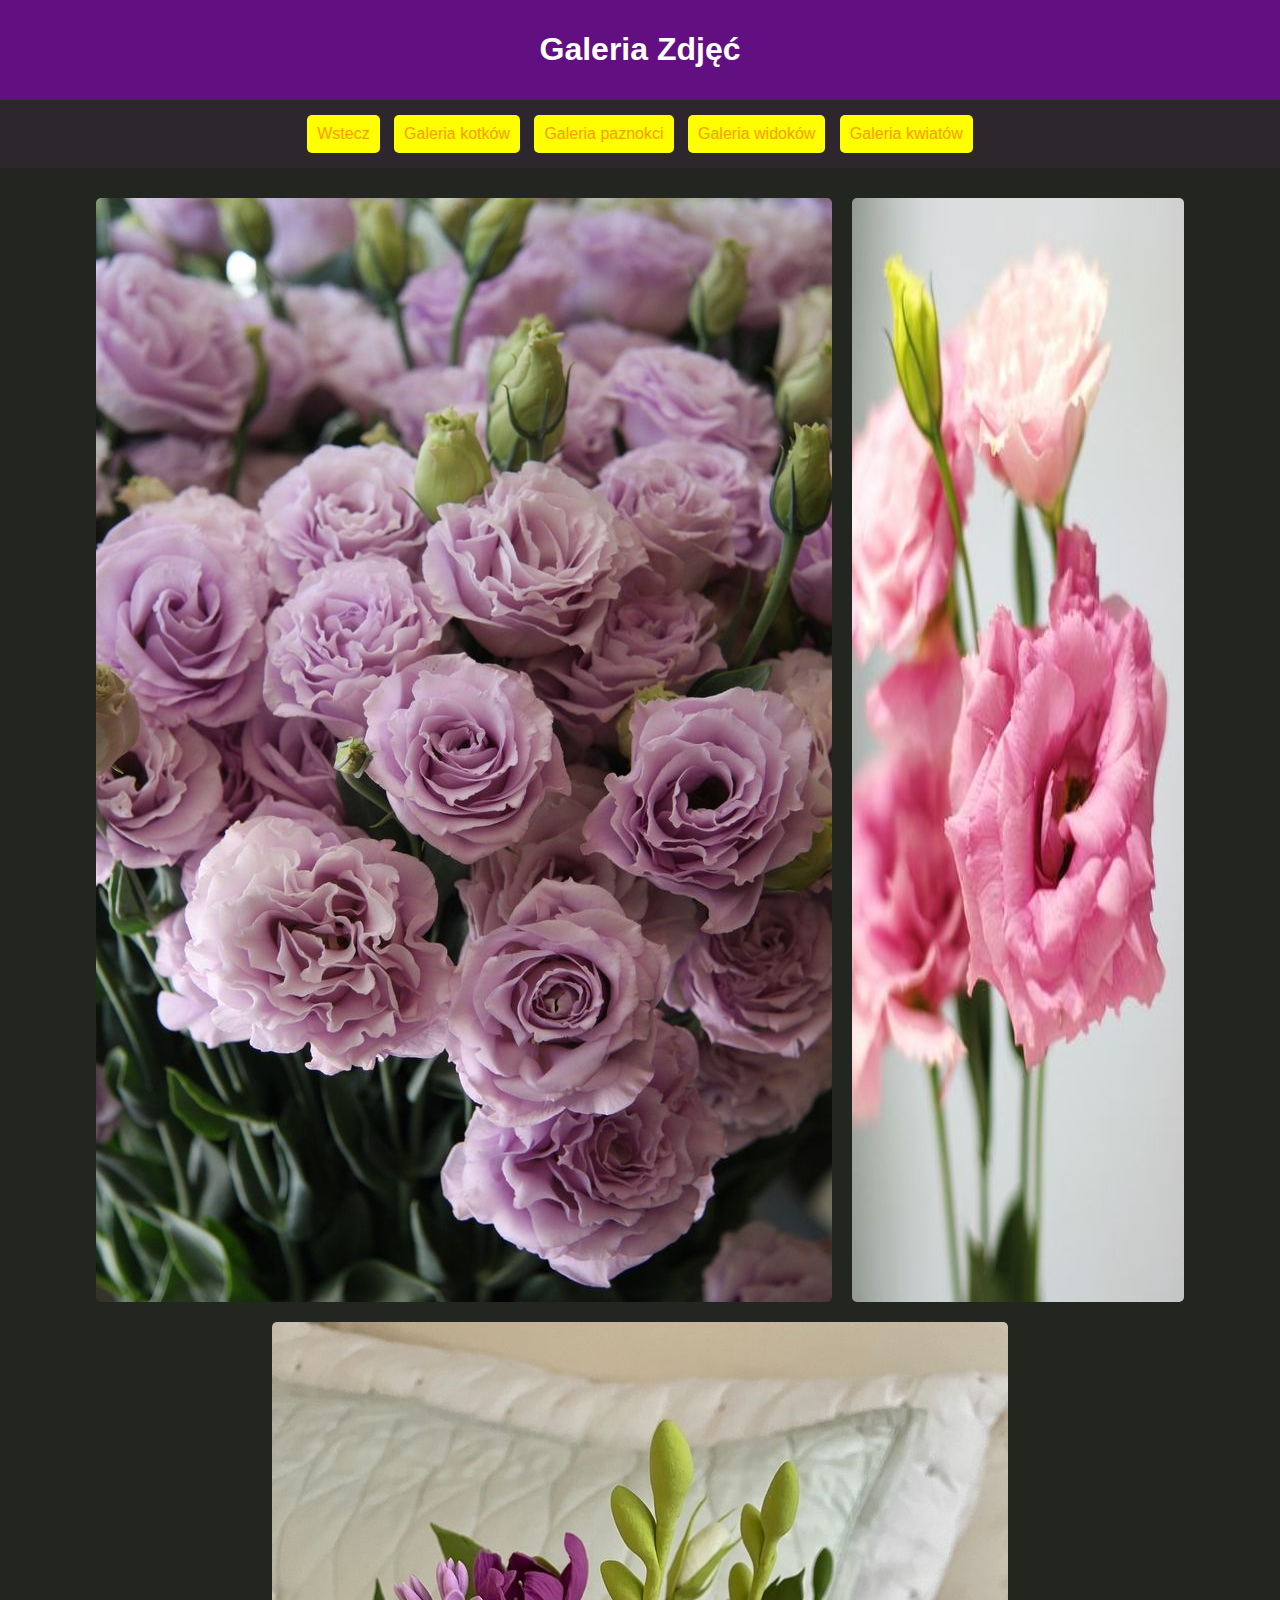
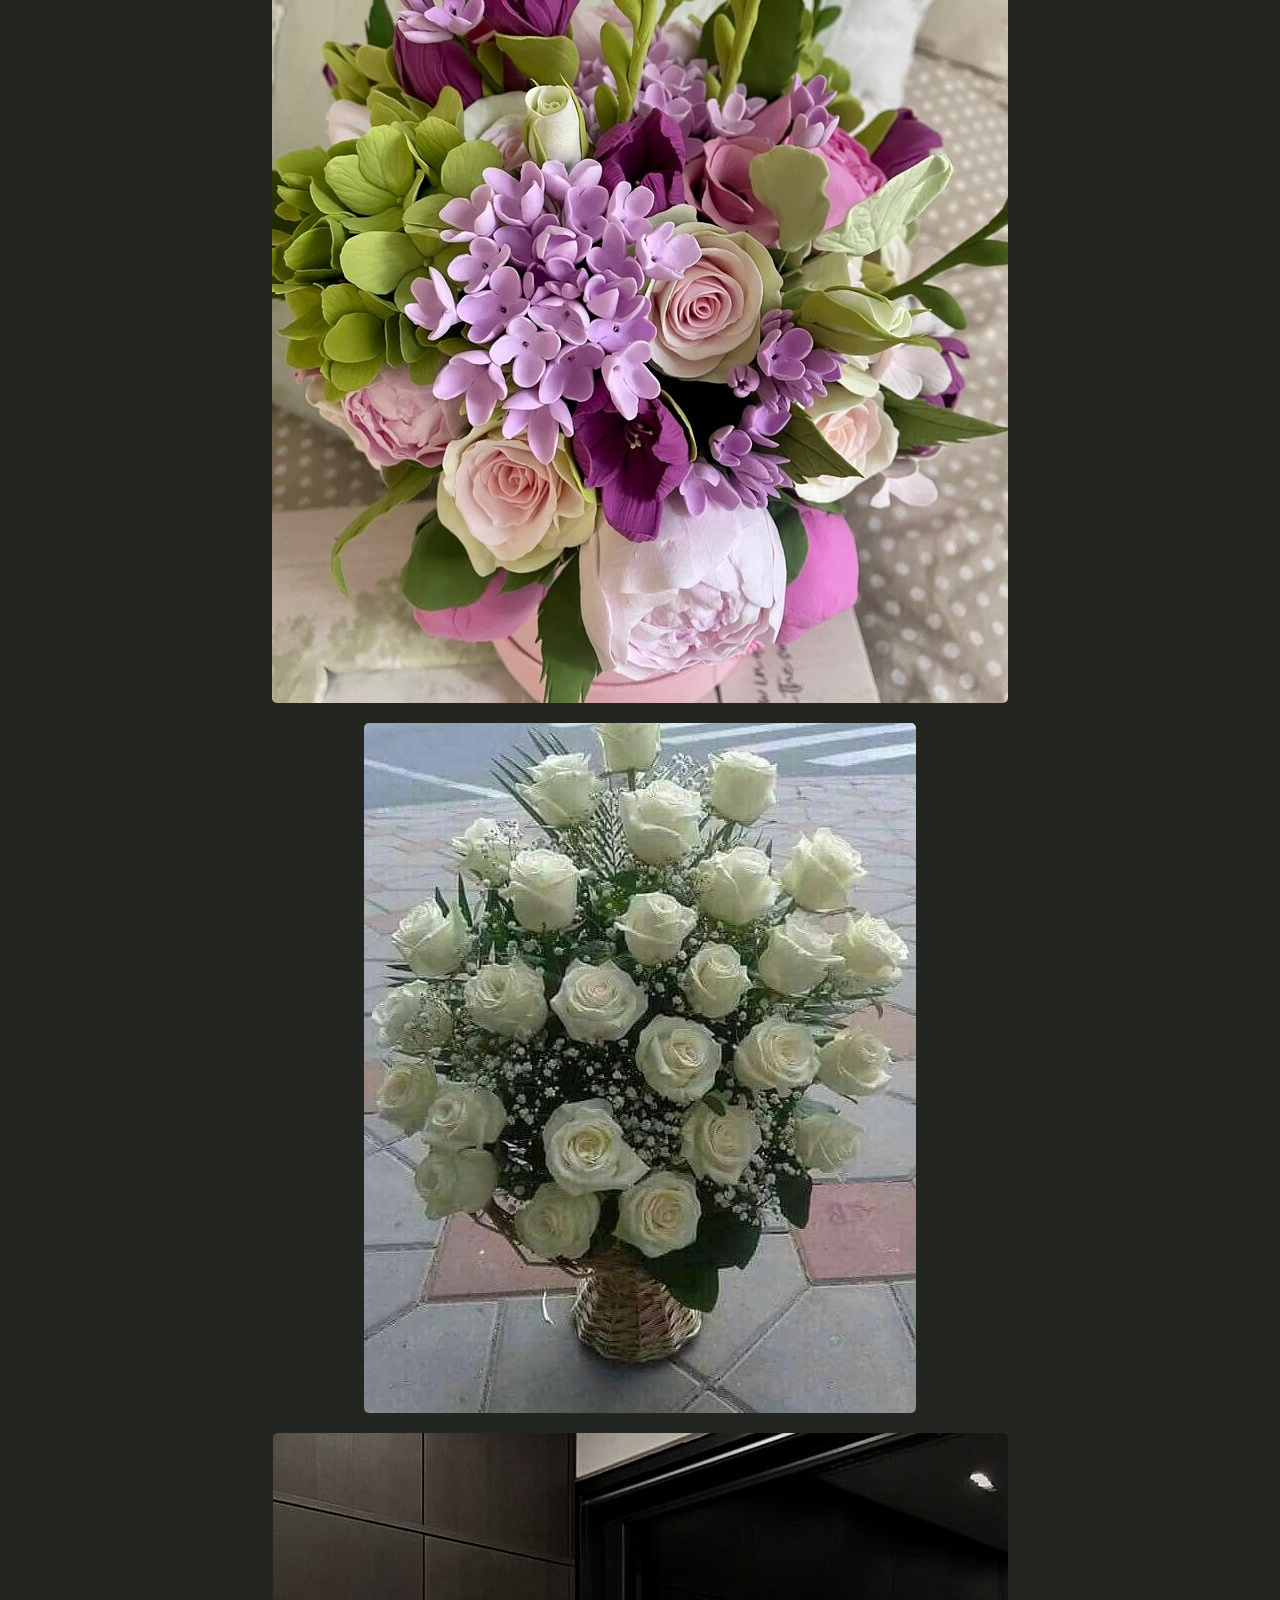
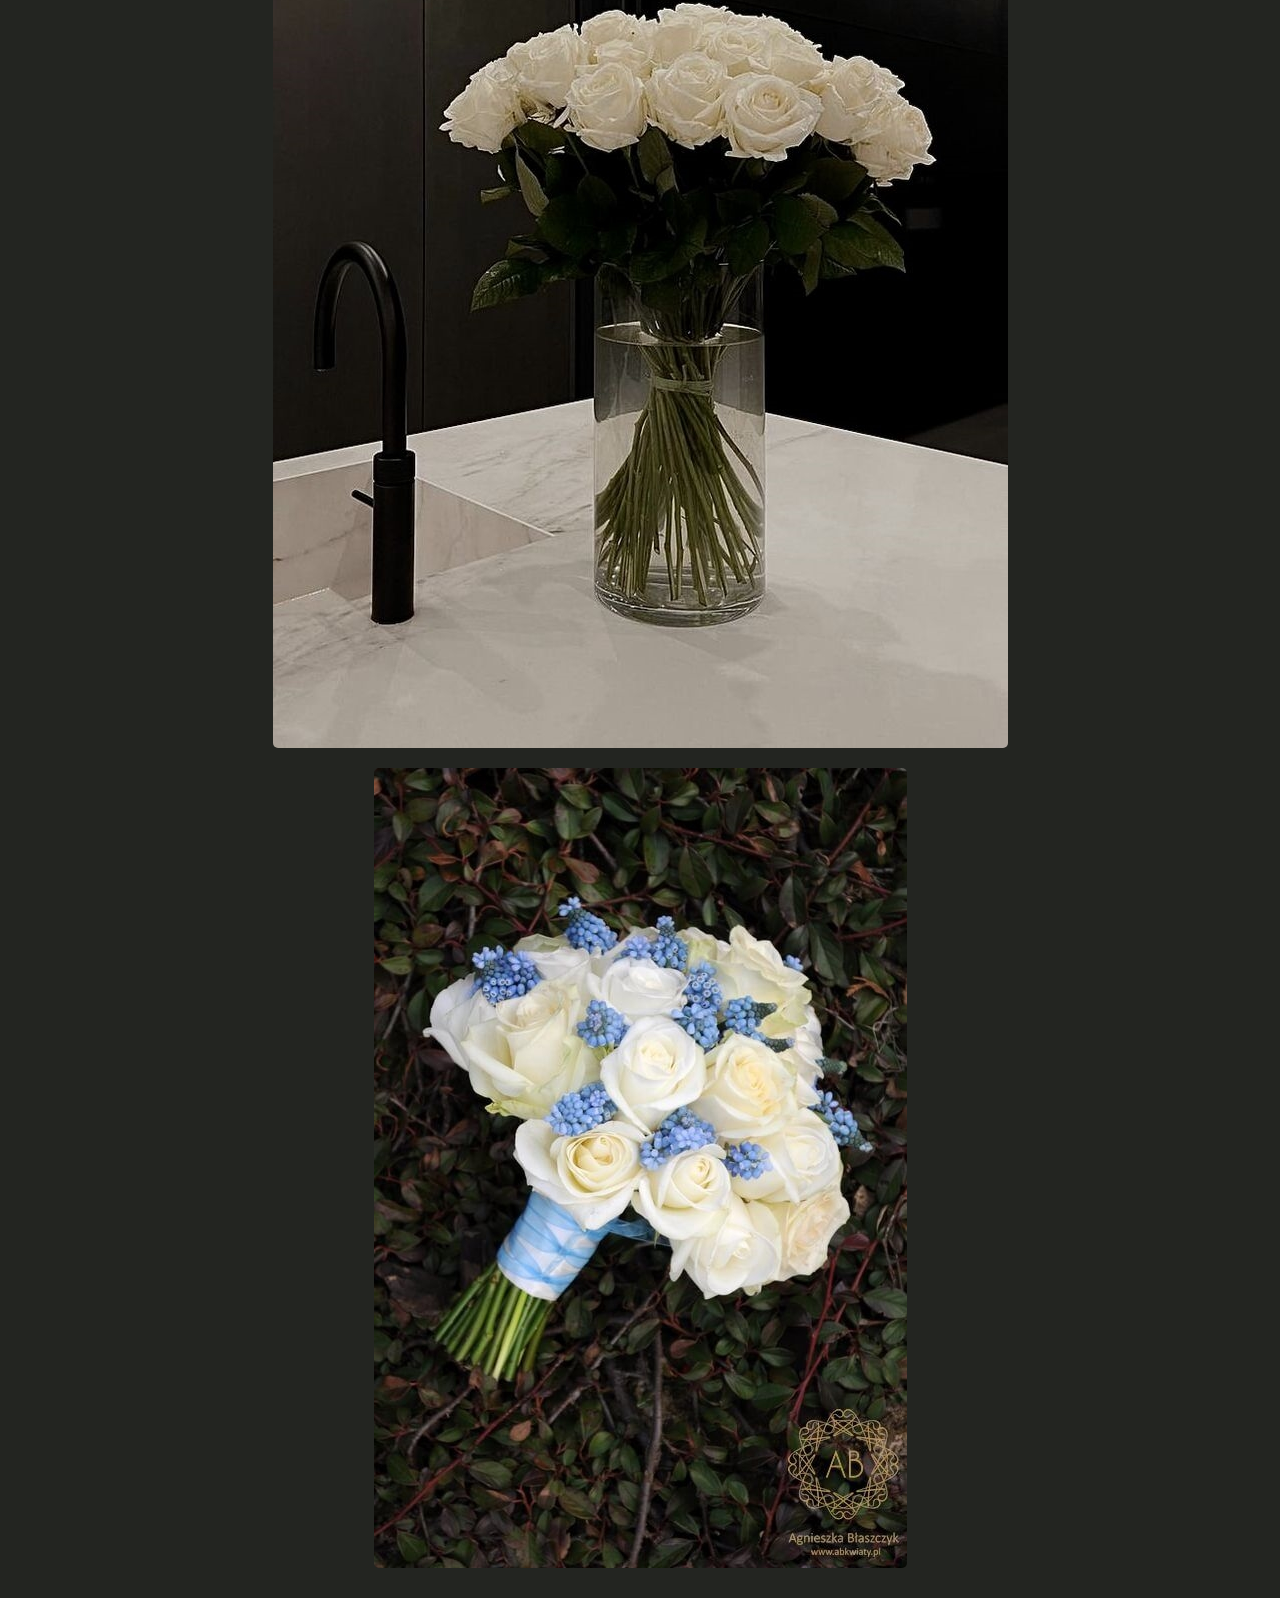
<file: galeria4.html>
<!DOCTYPE html>
<html lang="en">
<head>
    <meta charset="UTF-8">
    <meta name="viewport" content="width=device-width, initial-scale=1.0">
    <title>Galeria Zdjęć</title>
    <style>
        body {
            background-color: rgb(35, 37, 33);
            margin: 0;
            font-family: Arial, sans-serif;
        }

        header {
            background-color: rgb(97, 15, 129);
            padding: 10px;
            text-align: center;
            color: white;
        }

        nav {
            background-color: rgb(46, 38, 45);
            text-align: center;
            padding: 10px;
        }

        nav a {
            display: inline-block;
            padding: 10px;
            margin: 5px;
            background-color: #ff0;
            color: #f90;
            text-decoration: none;
            border-radius: 5px;
        }

        section {
            display: flex;
            flex-wrap: wrap;
            justify-content: center;
            padding: 20px;
        }

        img {
            
    max-width: 100%;
    max-height: 100%;
    height: auto;
    margin: 10px;
    border-radius: 5px;
}

        
    </style>
</head>
<body>

    <header>
        <h1>Galeria Zdjęć</h1>
    </header>

    <nav>
        <a href="index.html">Wstecz</a>
        <a href="galeria.html">Galeria kotków</a>
        <a href="galeria2.html">Galeria paznokci</a>
        <a href="galeria3.html">Galeria widoków</a>
        <a href="galeria4.html">Galeria kwiatów</a>
    </nav>

    <section>
        <img src="kwiat1.jpg">
        <img src="kwiat2.jpg">
        <img src="kwiat3.jpg">
        <img src="kwiat4.jpg">
        <img src="kwiat5.jpg">
        <img src="kwiat6.jpg">
    </section>

</body>
</html>
</file>
<file: templatemo-softy-pinko.css>
/*

Softy Pinko

https://templatemo.com/tm-535-softy-pinko

*/
/* ---------------------------------------------
Table of contents
------------------------------------------------
01. font & reset css
02. reset
03. global styles
04. header
05. welcome
06. features
07. team
08. pricing
09. blog
10. contact
11. footer
12. preloader

--------------------------------------------- */
/* 
---------------------------------------------
font & reset css
--------------------------------------------- 
*/
@import url("https://fonts.googleapis.com/css?family=Raleway:100,300,400,500,700,900");
/* 
---------------------------------------------
reset
--------------------------------------------- 
*/
html, body, div, span, applet, object, iframe, h1, h2, h3, h4, h5, h6, p, blockquote, div
pre, a, abbr, acronym, address, big, cite, code, del, dfn, em, font, img, ins, kbd, q,
s, samp, small, strike, strong, sub, sup, tt, var, b, u, i, center, dl, dt, dd, ol, ul, li,
figure, header, nav, section, article, aside, footer, figcaption {
  margin: 0;
  padding: 0;
  border: 0;
  outline: 0;
}

.clearfix:after {
  content: ".";
  display: block;
  clear: both;
  visibility: hidden;
  line-height: 0;
  height: 0;
}

.clearfix {
  display: inline-block;
}

html[xmlns] .clearfix {
  display: block;
}

* html .clearfix {
  height: 1%;
}

ul, li {
  padding: 0;
  margin: 0;
  list-style: none;
}

header, nav, section, article, aside, footer, hgroup {
  display: block;
}

* {
  box-sizing: border-box;
}

html, body {
  font-family: "Raleway", sans-serif;
  font-weight: 400;
  background-color: #fff;
  font-size: 16px;
  -ms-text-size-adjust: 100%;
  -webkit-font-smoothing: antialiased;
  -moz-osx-font-smoothing: grayscale;
}

a {
  text-decoration: none !important;
}

h1, h2, h3, h4, h5, h6 {
  margin-top: 0px;
  margin-bottom: 0px;
}

ul {
  margin-bottom: 0px;
}

/* 
---------------------------------------------
global styles
--------------------------------------------- 
*/
html,
body {
  background: #fff;
  font-family: "Raleway", sans-serif;
}

::selection {
  background: #ff589e;
  color: #fff;
}

::-moz-selection {
  background: #ff589e;
  color: #fff;
}

.section {
  position: relative;
  padding-top: 100px;
  padding-bottom: 80px;
}

.section.colored {
  background: #f2f2fe;
}

.hr {
  bottom: 0px;
  width: 100%;
  height: 1px;
  margin-top: 100px;
  border-bottom: 1px solid #eee;
}

.left-heading.light .section-title {
  color: #ffffff;
}

.left-heading .section-title {
  font-weight: 500;
  font-size: 24px;
  line-height: 42px;
  color: #1e1e1e;
  letter-spacing: 0.25px;
  margin-bottom: 30px;
  position: relative;
}

.center-heading {
  text-align: center;
}

.center-heading .section-title {
  font-weight: 500;
  font-size: 28px;
  color: #1e1e1e;
  letter-spacing: 1.75px;
  line-height: 38px;
  margin-bottom: 20px;
}

.center-heading.colored .section-title {
  color: #ffffff;
}

.center-text {
  text-align: center;
  font-weight: 400;
  font-size: 16px;
  color: #777;
  line-height: 28px;
  letter-spacing: 1px;
  margin-bottom: 50px;
}

.center-text.colored {
  color: #fff;
}

.center-text p {
  font-size: 15px;
  color: #777;
  margin-bottom: 30px;
}

.left-text {
  font-weight: 400;
  font-size: 16px;
  color: #777;
  line-height: 28px;
  letter-spacing: 1px;
}

.left-text.light {
  color: #fff;
}

.left-text p {
  margin-bottom: 30px;
}

.left-text p.dark {
  color: #3B566E;
}

.padding-bottom-top-60 {
  padding-top: 60px !important;
  padding-bottom: 60px !important;
}

.padding-bottom-80 {
  padding-bottom: 80px !important;
}

.padding-bottom-100 {
  padding-bottom: 100px !important;
}

.border-bottom {
  border-bottom: 1px solid #eee !important;
}

.mbottom-30 {
  margin-bottom: 30px !important;
}

.align-self-center {
  -ms-flex-item-align: center !important;
  align-self: center !important;
}

.align-self-bottom {
  -ms-flex-item-align: flex-end !important;
  align-self: flex-end !important;
}

.padding-bottom-0 {
  padding-bottom: 0px !important;
}

.padding-top-0 {
  padding-top: 0px !important;
}

.padding-top-80 {
  padding-top: 80px !important;
}

.padding-top-70 {
  padding-top: 70px !important;
}

.padding-top-20 {
  padding-top: 20px !important;
}

.margin-bottom-0 {
  margin-bottom: 0px !important;
}

.margin-bottom-30 {
  margin-bottom: 30px !important;
}

.margin-top-30 {
  margin-top: 30px !important;
}

.margin-top-15 {
  margin-top: 15px !important;
}

.margin-bottom-45 {
  margin-bottom: 45px !important;
}

.margin-bottom-20 {
  margin-bottom: 20px !important;
}

.margin-bottom-60 {
  margin-bottom: 60px !important;
}

.margin-bottom-100 {
  margin-bottom: 100px !important;
}

@media (max-width: 991px) {
  html, body {
    overflow-x: hidden;
  }
  .mobile-top-fix {
    margin-top: 30px;
    margin-bottom: 0px;
  }
  .mobile-bottom-fix {
    margin-bottom: 30px;
  }
  .mobile-bottom-fix-big {
    margin-bottom: 60px;
  }
}

a.main-button-slider {
  font-size: 13px;
  border-radius: 20px;
  padding: 12px 20px;
  background-color: #ff589e;
  text-transform: uppercase;
  color: #fff;
  letter-spacing: 0.25px;
  -webkit-transition: all 0.3s ease 0s;
  -moz-transition: all 0.3s ease 0s;
  -o-transition: all 0.3s ease 0s;
  transition: all 0.3s ease 0s;
}

a.main-button-slider:hover {
  background-color: #8261ee;
}

a.main-button {
  font-size: 13px;
  border-radius: 20px;
  padding: 12px 20px;
  background-color: #8261ee;
  text-transform: uppercase;
  color: #fff;
  letter-spacing: 0.25px;
  -webkit-transition: all 0.3s ease 0s;
  -moz-transition: all 0.3s ease 0s;
  -o-transition: all 0.3s ease 0s;
  transition: all 0.3s ease 0s;
}

a.main-button:hover {
  background-color: #ff589e;
}

button.main-button {
  outline: none;
  border: none;
  cursor: pointer;
  font-size: 13px;
  border-radius: 20px;
  padding: 12px 20px;
  background-color: #8261ee;
  text-transform: uppercase;
  color: #fff;
  letter-spacing: 0.25px;
  -webkit-transition: all 0.3s ease 0s;
  -moz-transition: all 0.3s ease 0s;
  -o-transition: all 0.3s ease 0s;
  transition: all 0.3s ease 0s;
}

button.main-button:hover {
  background-color: #ff589e;
}


/* 
---------------------------------------------
header
--------------------------------------------- 
*/
.header-area {
  position: fixed;
  top: 30px;
  left: 0px;
  right: 0px;
  z-index: 100;
  height: 100px;
  -webkit-transition: all 0.3s ease 0s;
  -moz-transition: all 0.3s ease 0s;
  -o-transition: all 0.3s ease 0s;
  transition: all 0.3s ease 0s;
}

.header-area .main-nav {
  box-shadow: 0px 0px 15px rgba(0,0,0,0.1);
  border-radius: 40px;
  min-height: 80px;
  background: #fff;
}

.header-area .main-nav .logo {
  float: left;
  margin-top: 37px;
  -webkit-transition: all 0.3s ease 0s;
  -moz-transition: all 0.3s ease 0s;
  -o-transition: all 0.3s ease 0s;
  transition: all 0.3s ease 0s;
  margin-left: 30px;
}

.header-area .main-nav .logo img {
  -webkit-transition: all 0.3s ease 0s;
  -moz-transition: all 0.3s ease 0s;
  -o-transition: all 0.3s ease 0s;
  transition: all 0.3s ease 0s;
}

.header-area .main-nav .nav {
  float: right;
  margin-top: 27px;
  margin-left: 0px;
  margin-right: 30px;
  -webkit-transition: all 0.3s ease 0s;
  -moz-transition: all 0.3s ease 0s;
  -o-transition: all 0.3s ease 0s;
  transition: all 0.3s ease 0s;
  position: relative;
  z-index: 999;
}

.header-area .main-nav .nav li {
  padding-left: 20px;
  padding-right: 20px;
}

.header-area .main-nav .nav li:last-child {
  padding-right: 0px;
}

.header-area .main-nav .nav li a {
  display: block;
  font-weight: 500;
  font-size: 13px;
  color: #fff;
  -webkit-transition: all 0.3s ease 0s;
  -moz-transition: all 0.3s ease 0s;
  -o-transition: all 0.3s ease 0s;
  transition: all 0.3s ease 0s;
  height: 40px;
  line-height: 40px;
  border: transparent;
  letter-spacing: 1px;
}

.header-area .main-nav .nav li a:hover {
  color: #ff589e;
}

.header-area .main-nav .menu-trigger {
  cursor: pointer;
  display: block;
  position: absolute;
  top: 23px;
  width: 32px;
  height: 40px;
  text-indent: -9999em;
  z-index: 99;
  right: 40px;
  display: none;
}

.header-area .main-nav .menu-trigger span,
.header-area .main-nav .menu-trigger span:before,
.header-area .main-nav .menu-trigger span:after {
  -moz-transition: all 0.4s;
  -o-transition: all 0.4s;
  -webkit-transition: all 0.4s;
  transition: all 0.4s;
  background-color: #3B566E;
  display: block;
  position: absolute;
  width: 30px;
  height: 2px;
  left: 0;
}

.header-area .main-nav .menu-trigger span:before,
.header-area .main-nav .menu-trigger span:after {
  -moz-transition: all 0.4s;
  -o-transition: all 0.4s;
  -webkit-transition: all 0.4s;
  transition: all 0.4s;
  background-color: #3B566E;
  display: block;
  position: absolute;
  width: 30px;
  height: 2px;
  left: 0;
  width: 75%;
}

.header-area .main-nav .menu-trigger span:before,
.header-area .main-nav .menu-trigger span:after {
  content: "";
}

.header-area .main-nav .menu-trigger span {
  top: 16px;
}

.header-area .main-nav .menu-trigger span:before {
  -moz-transform-origin: 33% 100%;
  -ms-transform-origin: 33% 100%;
  -webkit-transform-origin: 33% 100%;
  transform-origin: 33% 100%;
  top: -10px;
  z-index: 10;
}

.header-area .main-nav .menu-trigger span:after {
  -moz-transform-origin: 33% 0;
  -ms-transform-origin: 33% 0;
  -webkit-transform-origin: 33% 0;
  transform-origin: 33% 0;
  top: 10px;
}

.header-area .main-nav .menu-trigger.active span,
.header-area .main-nav .menu-trigger.active span:before,
.header-area .main-nav .menu-trigger.active span:after {
  background-color: transparent;
  width: 100%;
}

.header-area .main-nav .menu-trigger.active span:before {
  -moz-transform: translateY(6px) translateX(1px) rotate(45deg);
  -ms-transform: translateY(6px) translateX(1px) rotate(45deg);
  -webkit-transform: translateY(6px) translateX(1px) rotate(45deg);
  transform: translateY(6px) translateX(1px) rotate(45deg);
  background-color: #3B566E;
}

.header-area .main-nav .menu-trigger.active span:after {
  -moz-transform: translateY(-6px) translateX(1px) rotate(-45deg);
  -ms-transform: translateY(-6px) translateX(1px) rotate(-45deg);
  -webkit-transform: translateY(-6px) translateX(1px) rotate(-45deg);
  transform: translateY(-6px) translateX(1px) rotate(-45deg);
  background-color: #3B566E;
}

.header-area.header-sticky {
  min-height: 80px;
}

.header-area.header-sticky .logo {
  margin-top: 25px;
}

.header-area.header-sticky .nav {
  margin-top: 20px !important;
}

.header-area.header-sticky .nav li a {
  color: #1e1e1e;
}

.header-area.header-sticky .nav li a.active {
  color: #ff589e;
}

@media (max-width: 1200px) {
  .header-area .main-nav .nav li {
    padding-left: 12px;
    padding-right: 12px;
  }
  .header-area .main-nav:before {
    display: none;
  }
}

@media (max-width: 991px) {
  .header-area {
    padding: 0px 15px;
    height: 80px;
    box-shadow: none;
    text-align: center;
  }
  .header-area .container {
    padding: 0px;
  }
  .header-area .logo {
    margin-top: 27px !important;
    margin-left: 30px;
  }
  .header-area .menu-trigger {
    display: block !important;
  }
  .header-area .main-nav {
    overflow: hidden;
  }
  .header-area .main-nav .nav {
    float: none;
    width: 100%;
    margin-top: 80px !important;
    display: none;
    -webkit-transition: all 0s ease 0s;
    -moz-transition: all 0s ease 0s;
    -o-transition: all 0s ease 0s;
    transition: all 0s ease 0s;
    margin-left: 0px;
  }
  .header-area .main-nav .nav li:first-child {
    border-top: 1px solid #eee;
  }
  .header-area .main-nav .nav li {
    width: 100%;
    background: #fff;
    border-bottom: 1px solid #eee;
    padding-left: 0px !important;
    padding-right: 0px !important;
  }
  .header-area .main-nav .nav li a {
    height: 50px !important;
    line-height: 50px !important;
    padding: 0px !important;
    border: none !important;
    background: #fff !important;
    color: #3B566E !important;
  }
  .header-area .main-nav .nav li a:hover {
    background: #eee !important;
  }
}

@media (min-width: 992px) {
  .header-area .main-nav .nav {
    display: flex !important;
  }
}

/* 
---------------------------------------------
welcome
--------------------------------------------- 
*/
.welcome-area {
  overflow: hidden;
  position: relative;
  display: flex;
  align-items: center;
  justify-content: center;
  background-image: url(banner-bg.png);
  background-repeat: no-repeat;
  background-position: center center;
  background-size: cover; 
  height: 100vh;
}

.welcome-area .header-text {
  position: absolute;
  top: 50%;
  transform: translateY(-55%);
  text-align: center;
  width: 100%;
}

.welcome-area .header-text h1 {
  font-weight: 500;
  font-size: 36px;
  line-height: 54px;
  letter-spacing: 1.4px;
  margin-bottom: 30px;
  color: #fff;
}

.welcome-area .header-text p {
  font-weight: 400;
  font-size: 15px;
  color: #fff;
  line-height: 28px;
  letter-spacing: 0.25px;
  margin-bottom: 40px;
  position: relative;
}

@media (max-width: 991px) {
  .welcome-area .header-text {
    top: 65% !important;
    transform: perspective(1px) translateY(-60%) !important;
    text-align: center;
  }
  .welcome-area .header-text h1 {
    text-align: center;
    color: #fff;
    margin-bottom: 15px;
  }
  .welcome-area .header-text h1 span {
    color: #fff;
  }
  .welcome-area .header-text p {
    text-align: center;
    color: #fff;
    margin-bottom: 20px;
  }
}

@media (max-width: 820px) {
  .welcome-area .header-text {
    top: 65% !important;
    transform: perspective(1px) translateY(-60%) !important;
  }
   .welcome-area .header-text h1 {
    font-size: 22px;
    line-height: 30px;
    margin-bottom: 15px;
  }
  .welcome-area .header-text p {
    margin-bottom: 20px;
  }
}

@media (max-width: 765px) {
  .welcome-area {
    margin-bottom: 100px;
  }
  .welcome-area .header-text {
    top: 50% !important;
    transform: perspective(1px) translateY(-50%) !important;
    text-align: center;
  }
  .welcome-area .header-text .buttons {
    display: none;
  }
  .welcome-area .header-text h1 {
    font-weight: 600;
    font-size: 24px !important;
    line-height: 30px !important;
    margin-bottom: 30px !important;
  }
  .welcome-area .header-text h1 span {
    color: #fff;
  }
  .welcome-area .header-text p {
    text-align: center;
    color: #fff;
    font-size: 14px;
    line-height: 22px;
    margin-bottom: 40px;
  }
}


/* 
---------------------------------------------
features
--------------------------------------------- 
*/
.features-small-item {
  cursor: pointer;
  display: block;
  background: #FFFFFF;
  box-shadow: 0 2px 48px 0 rgba(0, 0, 0, 0.10);
  -webkit-border-radius: 20px;
  -moz-border-radius: 20px;
  border-radius: 20px;
  padding: 30px;
  text-align: center;
  -webkit-transition: all 0.3s ease 0s;
  -moz-transition: all 0.3s ease 0s;
  -o-transition: all 0.3s ease 0s;
  transition: all 0.3s ease 0s;
  position: relative;
  margin-bottom: 30px;
}

.features-small-item:hover .icon {
  background-color: #ff589e;
}

.features-small-item .icon {
  -webkit-transition: all 0.3s ease 0s;
  -moz-transition: all 0.3s ease 0s;
  -o-transition: all 0.3s ease 0s;
  transition: all 0.3s ease 0s;
  width: 90px;
  height: 90px;
  line-height: 90px;
  margin: auto;
  position: relative;
  margin-bottom: 30px;
  background: #8261ee;
  -webkit-border-radius: 50%;
  -moz-border-radius: 50%;
  border-radius: 50%;
}

.features-small-item .icon i {
  font-size: 18px;
  color: #fff;
}

.features-small-item .features-title {
  font-weight: 500;
  font-size: 18px;
  color: #1e1e1e;
  letter-spacing: 0.7px;
  margin-bottom: 15px;
  position: relative;
  z-index: 2;
}

.features-small-item p {
  font-weight: 400;
  font-size: 13px;
  color: #777;
  letter-spacing: 0.5px;
  line-height: 25px;
  position: relative;
  z-index: 2;
}

.features-small-item a {
  float: right;
  position: relative;
  z-index: 2;
}

.home-feature {
  padding-bottom: 0px;
  padding-top: 30px;
  margin-top: -220px;
  z-index: 9;
}

@media (max-width: 991px) {
  .home-feature {
    padding-bottom: 0px;
    padding-top: 0px;
    margin-top: 0px;
  }
}

/* 
---------------------------------------------
parallax & home seperator
--------------------------------------------- 
*/
.mini {
  min-height: 215px;
  overflow: hidden;
  position: relative;
  padding-top: 90px;
  padding-bottom: 90px;
}

.mini:before {
  content: '';
  position: absolute;
  width: 140%;
  height: 140%;
  opacity: .95;
  background-repeat: no-repeat;
  background-size: cover;
  background-position: center center;
  background-image: url(../images/work-process-bg.png);
  z-index: 2;
  top: -20%;
  left: -20%;
}

.mini .mini-content {
  position: relative;
  z-index: 3;
}

.mini .mini-content .info {
  text-align: center;
  color: #fff;
  padding-top: 20px;
  padding-bottom: 20px;
}

.mini .mini-content .info small {
  display: block;
  font-weight: 400;
  font-size: 13px;
  margin-bottom: 5px;
}

.mini .mini-content .info strong {
  font-weight: 700;
  font-size: 17px;
  margin-bottom: 40px;
  display: block;
}

.mini .mini-content .info h1 {
  color: #fff;
  font-weight: 500;
  font-size: 28px;
  letter-spacing: 0.25px;
  margin-bottom: 30px;
}

.mini .mini-content .info p {
  letter-spacing: 1px;
  margin-bottom: 40px;
  color: #fff;
  letter-spacing: 0.25px;
  line-height: 26px;
  font-weight: 400;
  font-size: 15px;
}

.mini .mini-content .info p span {
  text-decoration: underline;
}

.mini .mini-content .mini-box {
  display: block;
  background: #fff;
  padding: 20px;
  border-radius: 20px;
  box-shadow: 0 2px 48px 0 rgba(0, 0, 0, 0.08);
  margin-bottom: 30px;
  position: relative;
  -webkit-transition: all 0.3s ease 0s;
  -moz-transition: all 0.3s ease 0s;
  -o-transition: all 0.3s ease 0s;
  transition: all 0.3s ease 0s;
  text-align: center;
}

.mini .mini-content .mini-box:hover {
  margin-top: -10px;
}

.mini .mini-content .mini-box:before {
  content: '';
  position: absolute;
  z-index: -1;
  background: #fff;
  width: 100%;
  opacity: .15;
  height: 100%;
  bottom: -10px;
  left: 0px;
  right: -20px;
  margin: auto;
  border-radius: 20px;
}

.mini .mini-content .mini-box i {
  display: block;
  font-size: 20px;
  margin-bottom: 15px;
}

.mini .mini-content .mini-box span {
  display: block;
  font-weight: 400;
  font-size: 14px;
  color: #777;
  letter-spacing: .75px;
}

.mini .mini-content .mini-box strong {
  display: block;
  font-weight: 400;
  font-size: 17px;
  color: #1e1e1e;
  letter-spacing: 0.25px;
  margin-bottom: 5px;
  margin-top: 20px;
}

.counter {
  overflow: hidden;
  position: relative;
}

.counter:before {
  content: '';
  position: absolute;
  width: 140%;
  height: 140%;
  opacity: .90;
  background-image: url(../images/fun-facts-bg.png);
  background-repeat: no-repeat;
  background-size: cover;
  background-position: center center;
  z-index: 2;
  top: -20%;
  left: -20%;
}

.counter .content {
  position: relative;
  z-index: 3;
  width: 100%;
}

.counter .content .count-item {
  height: 340px;
  position: relative;
  float: left;
  width: 100%;
}

.counter .content .count-item.decoration-bottom {
  position: relative;
}

.counter .content .count-item.decoration-bottom:after {
  content: '';
  position: absolute;
  width: 70%;
  height: 32px;
  top: 160px;
  left: 70%;
  background: url(../images/circle-dec.png) center center no-repeat;
  -webkit-transition: all 0.3s ease 0s;
  -moz-transition: all 0.3s ease 0s;
  -o-transition: all 0.3s ease 0s;
  transition: all 0.3s ease 0s;
}

.counter .content .count-item.decoration-top {
  position: relative;
}

.counter .content .count-item.decoration-top:after {
  content: '';
  position: absolute;
  width: 70%;
  height: 32px;
  top: 140px;
  left: 70%;
  background: url(../images/circle-dec.png) center center no-repeat;
  -webkit-transition: all 0.3s ease 0s;
  -moz-transition: all 0.3s ease 0s;
  -o-transition: all 0.3s ease 0s;
  transition: all 0.3s ease 0s;
}

.counter .content .count-item:hover strong {
  margin-top: 110px;
}

.counter .content .count-item strong {
  display: block;
  text-align: center;
  font-weight: 600;
  font-size: 36px;
  letter-spacing: 0.25px;
  margin-bottom: 10px;
  color: #fff;
  margin-top: 120px;
  -webkit-transition: all 0.3s ease 0s;
  -moz-transition: all 0.3s ease 0s;
  -o-transition: all 0.3s ease 0s;
  transition: all 0.3s ease 0s;
}

.counter .content .count-item span {
  display: block;
  text-align: center;
  color: #fff;
  font-weight: 500;
  font-size: 17px;
  letter-spacing: 0.25px;
}

@media (max-width: 991px) {
  .parallax {
    padding-top: 60px;
    padding-bottom: 60px;
    min-height: auto;
  }
  .parallax .content {
    position: relative !important;
    top: 0% !important;
    transform: perspective(1px) translateY(0%) !important;
  }
  .counter {
    padding-top: 60px;
    padding-bottom: 60px;
  }
  .counter .content {
    position: relative !important;
    top: 0% !important;
    transform: perspective(1px) translateY(0%) !important;
  }
  .counter .content .count-item {
    height: auto;
    padding-top: 20px;
    padding-bottom: 20px;
  }
  .counter .content .count-item:hover strong {
    margin-top: 0px;
  }
  .counter .content .count-item:before {
    display: none;
  }
  .counter .content .count-item:after {
    display: none;
  }
  .counter .content .count-item strong {
    margin-top: 0px;
  }
}

/* 
---------------------------------------------
team
--------------------------------------------- 
*/
.team-item {
  background: #fff;
  box-shadow: 0 2px 48px 0 rgba(0, 0, 0, 0.10);
  border-radius: 20px;
  position: relative;
  margin-bottom: 30px;
  padding-bottom: 25px;
}

.team-item:hover .team-content .team-info {
  margin-left: 30px;
}

.team-item i {
  display: block;
  margin-left: 25px;
  margin-top: 25px;
  font-size: 30px;
  color: #4E47DE;
  text-align: center;
}

.team-item .user-image {
  width: 60px;
  height: 60px;
  overflow: hidden;
  -webkit-border-radius: 100px;
  -moz-border-radius: 100px;
  border-radius: 100px;
  -webkit-transition: all 0.3s ease 0s;
  -moz-transition: all 0.3s ease 0s;
  -o-transition: all 0.3s ease 0s;
  transition: all 0.3s ease 0s;
  margin-left: 25px;
  float: left;
}

.team-item .team-content {
  text-align: left;
  overflow: hidden;
}

.team-item .team-content .team-info {
  float: left;
  margin-left: 20px;
  margin-top: 8px;
  -webkit-transition: all 0.3s ease 0s;
  -moz-transition: all 0.3s ease 0s;
  -o-transition: all 0.3s ease 0s;
  transition: all 0.3s ease 0s;
}

.team-item .team-content .team-info .user-name {
  display: block;
  font-weight: 400;
  font-size: 17px;
  color: #1e1e1e;
  letter-spacing: 0.25px;
  margin-bottom: 5px;
}

.team-item .team-content .team-info span {
  display: block;
  font-weight: 400;
  font-size: 15px;
  color: #ff589e;
  letter-spacing: 0.25px;
}

.team-item .team-content p {
  margin-top: 25px;
  padding-left: 25px;
  padding-right: 25px;
  margin-bottom: 25px;
  font-weight: 400;
  font-size: 15px;
  color: #777;
  letter-spacing: 0.6px;
  line-height: 26px;
}

/* 
---------------------------------------------
pricing
--------------------------------------------- 
*/
.pricing-item {
  background: #FFFFFF;
  box-shadow: 0 2px 48px 0 rgba(0, 0, 0, 0.1);
  border-radius: 20px;
  margin-bottom: 30px;
  margin-top: 20px;
  padding: 30px 0px 40px 0px;
}

.pricing-item.active .pricing-header {
  position: relative;
}

.pricing-item.active .pricing-header .pricing-title {
  color: #1e1e1e;
}

.pricing-item.active .pricing-body .price-wrapper {
  background-color: #ff589e;
}

.pricing-item.active .pricing-body .price-wrapper .currency {
  color: #fff;
}

.pricing-item.active .pricing-body .price-wrapper .price {
  color: #fff;
}

.pricing-item.active .pricing-body .price-wrapper .period {
  color: #fff;
}

.pricing-item .pricing-header {
  text-align: center;
  display: block;
  position: relative;
  padding-bottom: 10px;
}

.pricing-item .pricing-header .pricing-title {
  font-weight: 500;
  font-size: 17px;
  letter-spacing: 0.25px;
  color: #1e1e1e;
  width: 180px;
  height: 40px;
  line-height: 40px;
  left: 0px;
  right: 0px;
  margin: auto;
}

.pricing-item .pricing-body {
  margin-bottom: 40px;
}

.pricing-item .pricing-body .price-wrapper {
  text-align: center;
  padding-top: 20px;
  padding-bottom: 13px;
  background: #8261ee;
  width: 80%;
  margin: auto;
  margin-bottom: 40px;
  margin-top: 5px;
  border-radius: 20px;
}

.pricing-item .pricing-body .price-wrapper .currency {
  height: 47px;
  font-weight: 500;
  font-size: 32px;
  color: #fff;
  position: relative;
  top: -1px;
}

.pricing-item .pricing-body .price-wrapper .price {
  font-weight: 500;
  font-size: 28px;
  color: #fff;
}

.pricing-item .pricing-body .price-wrapper .period {
  font-weight: 400;
  font-size: 14px;
  color: #fff;
  display: block;
  letter-spacing: 0.88px;
}

.pricing-item .pricing-body .list li {
  text-align: center;
  margin-bottom: 12px;
  font-weight: 400;
  font-size: 13px;
  color: #7a7a7a;
  letter-spacing: 0.25px;
  text-decoration: line-through;
}

.pricing-item .pricing-body .list li.active {
  color: #7a7a7a;
  text-decoration: none;
}

.pricing-item .pricing-footer {
  text-align: center;
  margin-top: 50px;
}

/* 
---------------------------------------------
blog
--------------------------------------------- 
*/
.blog-post-thumb {
  text-align: center;
  margin-bottom: 30px;
}

.blog-post-thumb.big .img {
  height: 400px;
}

.blog-post-thumb .img {
  overflow: hidden;
  border-radius: 20px;
  position: relative;
  height: 200px;
}

.blog-post-thumb .blog-content {
  margin-top: -30px;
  padding-top: 50px;
}

.blog-post-thumb h3 {
  margin-bottom: 20px !important;
}

.blog-post-thumb h3 a {
  font-weight: 500;
  font-size: 18px;
  color: #1e1e1e;
  letter-spacing: 0.25px;
  line-height: 26px;
  -webkit-transition: all 0.3s ease 0s;
  -moz-transition: all 0.3s ease 0s;
  -o-transition: all 0.3s ease 0s;
  transition: all 0.3s ease 0s;
}

.blog-post-thumb h3 a:hover {
  color: #ff589e;
}

.blog-post-thumb .text {
  font-weight: 400;
  font-size: 13px;
  color: #777;
  letter-spacing: 0.26px;
  line-height: 26px;
  margin-bottom: 15px;
}

.blog-post-thumb .post-footer span {
  float: left;
  height: 30px;
  line-height: 30px;
  font-weight: 300;
  font-size: 14px;
  color: #777;
  padding-left: 30px;
}

.blog-post-thumb a.main-button  {
  margin-top: 10px;
  display: inline-block;
}

.blog-list .blog-post-thumb {
  text-align: left;
}


/* 
---------------------------------------------
contact
--------------------------------------------- 
*/

#contact-us {
  padding: 160px 0px;
}

#contact-us h5 {
  font-weight: 500;
  font-size: 18px;
  color: #1e1e1e;
  letter-spacing: 0.25px;
  line-height: 26px;
}

.contact-text {
  font-weight: 400;
  font-size: 14px;
  color: #6F8BA4;
  letter-spacing: 0.6px;
  line-height: 26px;
}

.contact-text p {
  margin-bottom: 28px;
}

.contact-form input,
.contact-form textarea {
  color: #777;
  font-size: 14px;
  border: 1px solid #eee;
  width: 100%;
  height: 50px;
  outline: none;
  padding-left: 20px;
  padding-right: 20px;
  border-radius: 25px;
  -webkit-appearance: none;
  -moz-appearance: none;
  appearance: none;
  margin-bottom: 30px;
}

.contact-form textarea {
  height: 150px;
  resize: none;
  padding: 20px;
}

/* 
---------------------------------------------
footer
--------------------------------------------- 
*/
footer {
  background-image: linear-gradient(127deg, #a759d1 0%, #8261ee 91%);
  padding-top: 30px;
}

footer .social {
  overflow: hidden;
  margin-top: 10px;
  text-align: center;
}

footer .social li {
  margin: 0px 10px;
  display: inline-block;
}

footer .social li a {
  color: #9d5bd9;
   text-align: center;
  background-color: #fff;
  width: 36px;
  height: 36px;
  line-height: 36px;
  border-radius: 50%;
  display: inline-block;
  font-size: 16px;
  -webkit-transition: all 0.3s ease 0s;
  -moz-transition: all 0.3s ease 0s;
  -o-transition: all 0.3s ease 0s;
  transition: all 0.3s ease 0s;
}

footer .social li a:hover {
  background-color: #ff589e;
  color: #fff;
}

footer .copyright {
  text-align: center;
  border-top: 1px solid rgba(250,250,250,0.2);
  margin-top: 30px;
  padding-top: 30px;
  padding-bottom: 30px;
  font-weight: 400;
  font-size: 12px;
  color: #fff;
  letter-spacing: 0.88px;
  text-transform: uppercase;
}

@media (max-width: 991px) {
  footer .text {
    margin-bottom: 30px;
  }
  footer h5 {
    margin-bottom: 15px;
  }
  footer .footer-nav {
    margin-bottom: 30px;
  }
}

/* 
---------------------------------------------
preloader
--------------------------------------------- 
*/
#preloader {
  overflow: hidden;
  background-image: linear-gradient(135deg, #a759d1 0%, #8261ee 100%);
  left: 0;
  right: 0;
  top: 0;
  bottom: 0;
  position: fixed;
  z-index: 9999;
  color: #fff;
}

#preloader .jumper {
  left: 0;
  top: 0;
  right: 0;
  bottom: 0;
  display: block;
  position: absolute;
  margin: auto;
  width: 50px;
  height: 50px;
}

#preloader .jumper > div {
  background-color: #fff;
  width: 10px;
  height: 10px;
  border-radius: 100%;
  -webkit-animation-fill-mode: both;
  animation-fill-mode: both;
  position: absolute;
  opacity: 0;
  width: 50px;
  height: 50px;
  -webkit-animation: jumper 1s 0s linear infinite;
  animation: jumper 1s 0s linear infinite;
}

#preloader .jumper > div:nth-child(2) {
  -webkit-animation-delay: 0.33333s;
  animation-delay: 0.33333s;
}

#preloader .jumper > div:nth-child(3) {
  -webkit-animation-delay: 0.66666s;
  animation-delay: 0.66666s;
}

@-webkit-keyframes jumper {
  0% {
    opacity: 0;
    -webkit-transform: scale(0);
    transform: scale(0);
  }
  5% {
    opacity: 1;
  }
  100% {
    -webkit-transform: scale(1);
    transform: scale(1);
    opacity: 0;
  }
}

@keyframes jumper {
  0% {
    opacity: 0;
    -webkit-transform: scale(0);
    transform: scale(0);
  }
  5% {
    opacity: 1;
  }
  100% {
    opacity: 0;
  }
}
</file>
